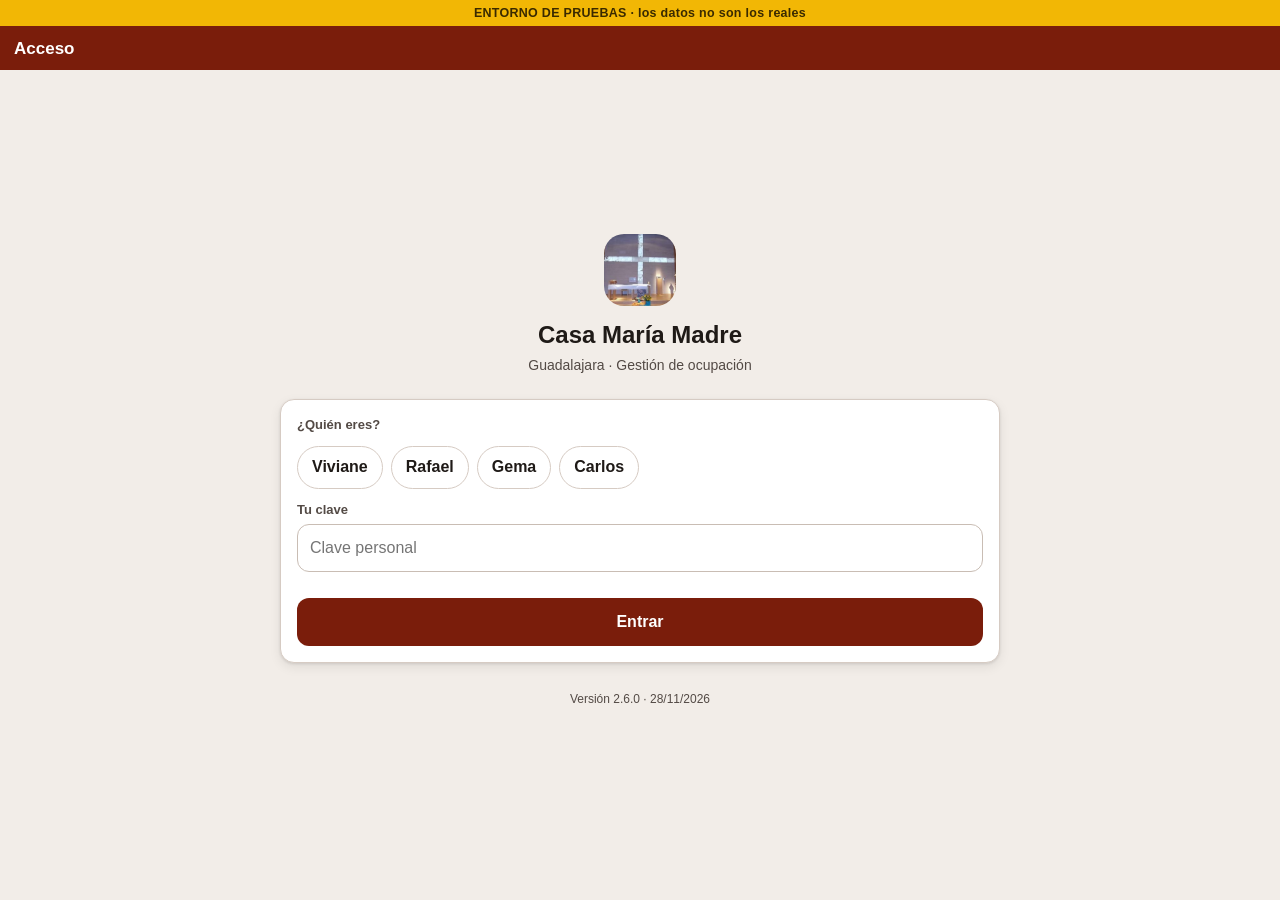
<file: index.html>
<!doctype html>
<html lang="es">
<head>
  <meta charset="utf-8">
  <meta name="viewport" content="width=device-width, initial-scale=1, viewport-fit=cover">
  <meta name="theme-color" content="#7A1D0B">
  <meta name="apple-mobile-web-app-capable" content="yes">
  <meta name="mobile-web-app-capable" content="yes">
  <meta name="apple-mobile-web-app-status-bar-style" content="default">
  <meta name="apple-mobile-web-app-title" content="PRUEBAS María Madre">
  <title>PRUEBAS · Casa María Madre</title>
  <link rel="manifest" href="manifest.webmanifest">
  <link rel="icon" href="icons/favicon.png">
  <link rel="apple-touch-icon" href="icons/apple-touch-icon.png">
  <link rel="stylesheet" href="styles.css">
</head>
<body>
  <div id="app">
    <div class="franja-pruebas">ENTORNO DE PRUEBAS · los datos no son los reales</div>
    <header class="barra">
      <div class="barra-titulo">
        <span class="casa" id="tituloCasa">Casa María Madre</span>
        <span class="vista" id="tituloVista"></span>
      </div>
      <button class="icono" id="btnRecargar" aria-label="Actualizar" hidden>
        <svg viewBox="0 0 24 24"><path d="M20 12a8 8 0 1 1-2.34-5.66M20 4v5h-5" fill="none" stroke="currentColor" stroke-width="2" stroke-linecap="round" stroke-linejoin="round"/></svg>
      </button>
    </header>
    <div id="aviso" class="aviso" hidden></div>
    <main id="vista"></main>
    <nav class="menu" id="menu" hidden>
      <button data-ir="calendario"><svg viewBox="0 0 24 24"><rect x="3" y="5" width="18" height="16" rx="2"/><path d="M3 10h18M8 3v4M16 3v4"/></svg><span>Calendario</span></button>
      <button data-ir="reservas"><svg viewBox="0 0 24 24"><path d="M8 6h13M8 12h13M8 18h13M3.5 6h.01M3.5 12h.01M3.5 18h.01"/></svg><span>Reservas</span></button>
      <button data-ir="nueva" class="destacado"><svg viewBox="0 0 24 24"><path d="M12 5v14M5 12h14"/></svg><span>Nueva</span></button>
      <button data-ir="ajustes"><svg viewBox="0 0 24 24"><circle cx="12" cy="8" r="4"/><path d="M4 21c1.5-4 4.5-6 8-6s6.5 2 8 6"/></svg><span>Ajustes</span></button>
    </nav>
  </div>
  <div id="modal" class="modal" hidden></div>
  <div id="cargando" class="cargando" hidden><div class="spinner"></div></div>
  <div id="toast" class="toast" hidden></div>
  <script src="config.js"></script>
  <script src="database.js"></script>
  <script src="app.js"></script>
</body>
</html>
</file>
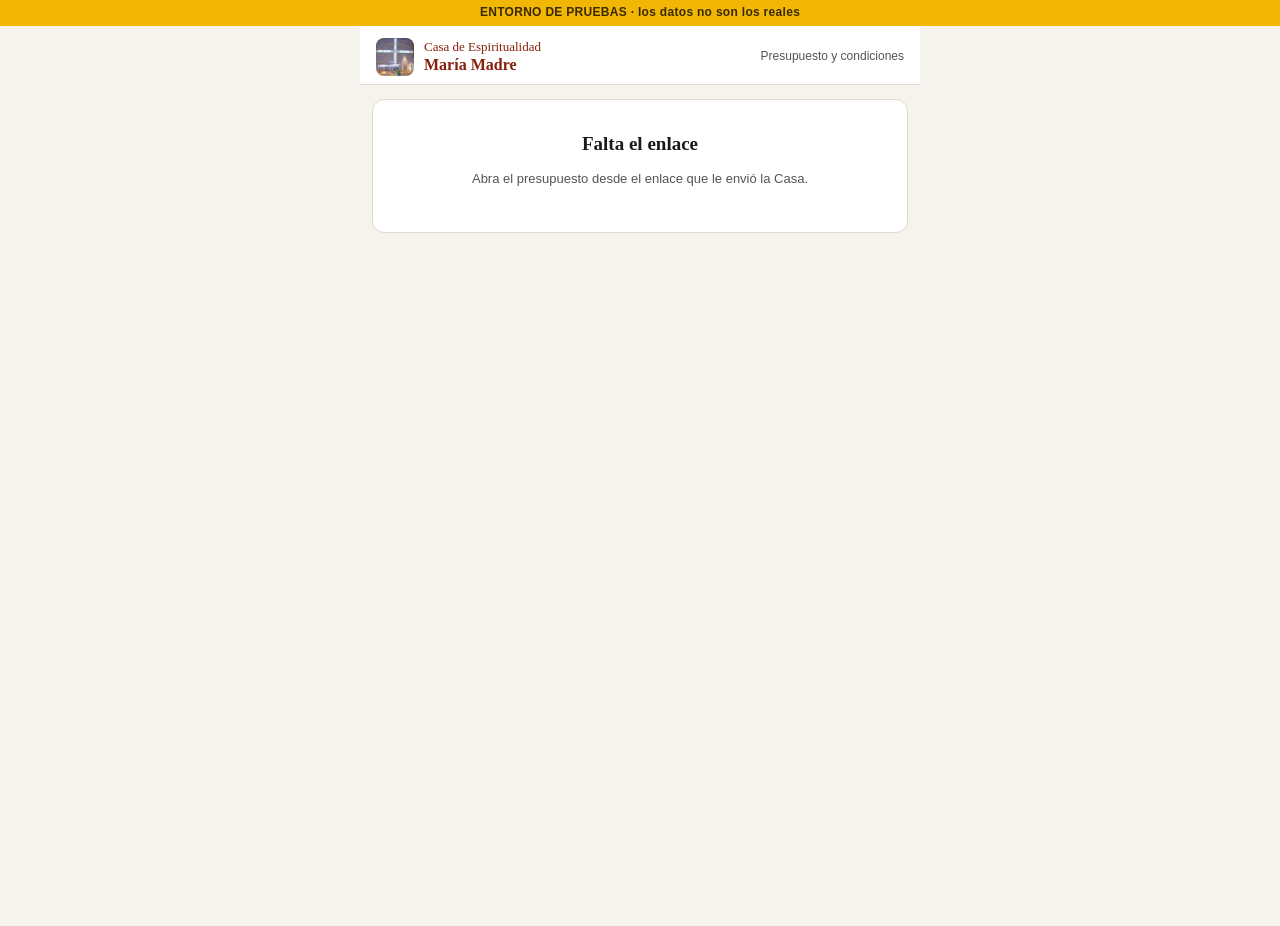
<file: firma.html>
<!doctype html>
<html lang="es">
<head>
  <meta charset="utf-8">
  <meta name="viewport" content="width=device-width, initial-scale=1, viewport-fit=cover">
  <meta name="theme-color" content="#85200C">
  <meta name="robots" content="noindex, nofollow">
  <meta name="referrer" content="no-referrer">
  <title>PRUEBAS · Casa María Madre</title>
  <link rel="icon" href="icons/favicon.png">
  <link rel="stylesheet" href="formulario.css">
</head>
<body>
  <div class="franja-pruebas">ENTORNO DE PRUEBAS · los datos no son los reales</div>
  <div id="fg">
    <header class="fg-cab">
      <div class="fg-marca"><img src="icons/icon-192.png" alt=""><span>Casa de Espiritualidad<br><b>María Madre</b></span></div>
      <span class="fg-paso">Presupuesto y condiciones</span>
    </header>
    <div class="fg-grupo" id="fgGrupo"></div>
    <main id="fgVista"><div class="fg-cargando"><div class="fg-spinner"></div><p>Cargando…</p></div></main>
    <footer class="fg-pie" id="fgPie" hidden></footer>
  </div>
  <div id="fgToast" class="fg-toast" hidden></div>
  <script src="config.js"></script>
  <script src="database.js"></script>
  <script src="firma.js"></script>
</body>
</html>
</file>
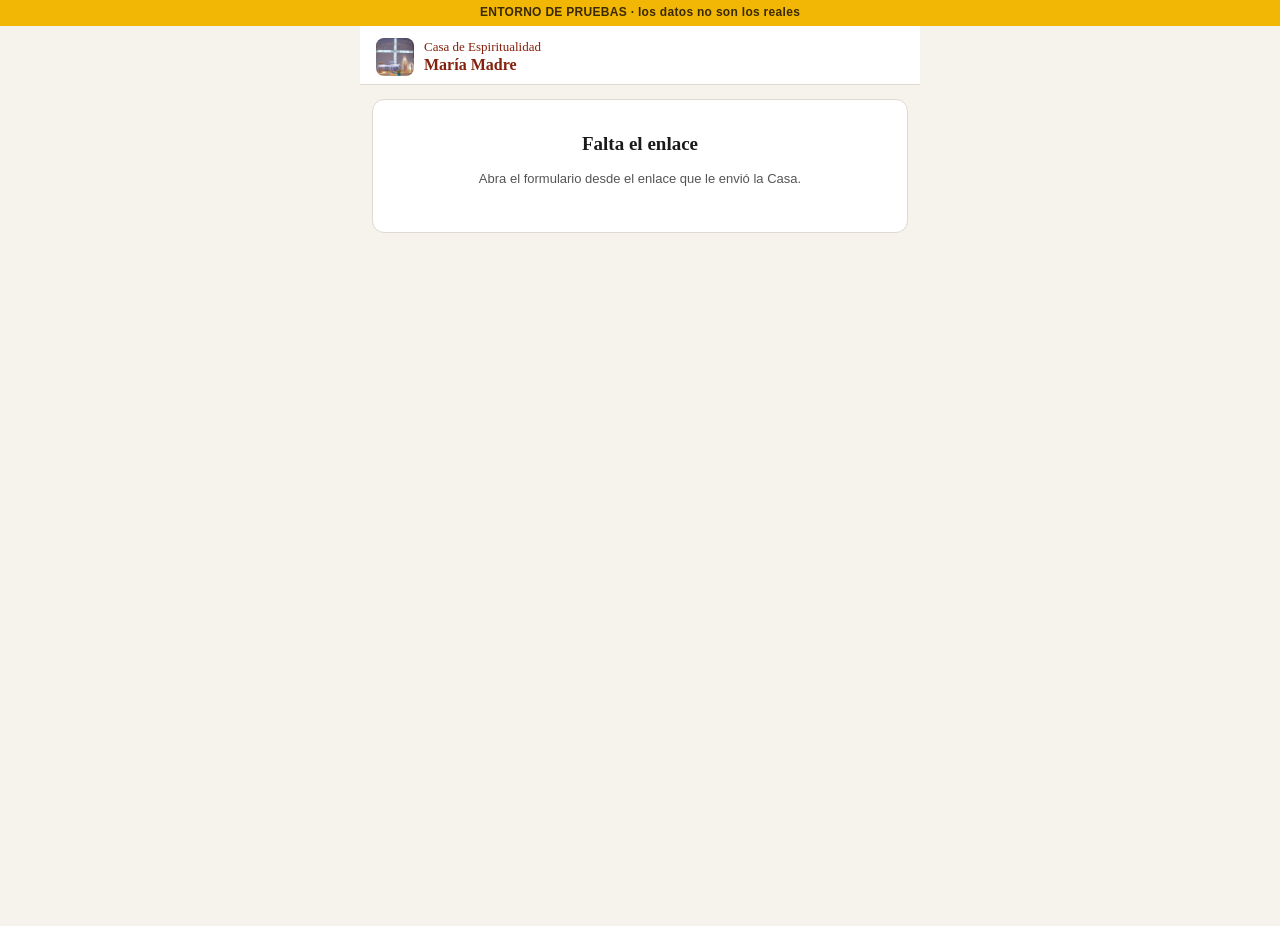
<file: formulario.html>
<!doctype html>
<html lang="es">
<head>
  <meta charset="utf-8">
  <meta name="viewport" content="width=device-width, initial-scale=1, viewport-fit=cover">
  <meta name="theme-color" content="#85200C">
  <meta name="robots" content="noindex, nofollow">
  <meta name="referrer" content="no-referrer">
  <title>PRUEBAS · Casa María Madre</title>
  <link rel="icon" href="icons/favicon.png">
  <link rel="stylesheet" href="formulario.css">
</head>
<body>
  <div class="franja-pruebas">ENTORNO DE PRUEBAS · los datos no son los reales</div>
  <div id="fg">
    <header class="fg-cab">
      <div class="fg-marca"><img src="icons/icon-192.png" alt=""><span>Casa de Espiritualidad<br><b>María Madre</b></span></div>
      <span class="fg-paso" id="fgPaso"></span>
    </header>
    <div class="fg-barra" id="fgBarra" hidden><span></span><span></span><span></span><span></span></div>
    <div class="fg-grupo" id="fgGrupo"></div>
    <main id="fgVista"><div class="fg-cargando"><div class="fg-spinner"></div><p>Cargando su formulario…</p></div></main>
    <footer class="fg-pie" id="fgPie" hidden></footer>
  </div>
  <div id="fgToast" class="fg-toast" hidden></div>
  <script src="config.js"></script>
  <script src="database.js"></script>
  <script src="formulario.js"></script>
</body>
</html>
</file>
<file: styles.css>
:root {
  --pri: #85200C;
  --pri-2: #A8442C;
  --pri-suave: #F6E9E4;
  --fondo: #FAF7F4;
  --tarjeta: #FFFFFF;
  --texto: #2B2522;
  --texto-2: #6F6560;
  --linea: #E8E1DC;
  --ok: #2E7D4F;
  --ok-suave: #DDF1E4;
  --prov: #B7791F;
  --prov-suave: #FCF0D2;
  --error: #B42318;
  --error-suave: #FDE4E1;
  --radio: 14px;
  --sombra: 0 1px 2px rgba(43, 37, 34, .06), 0 4px 14px rgba(43, 37, 34, .06);
  --seguro-abajo: env(safe-area-inset-bottom, 0px);
}
* { box-sizing: border-box; -webkit-tap-highlight-color: transparent; }
html, body { margin: 0; height: 100%; }
body {
  font-family: -apple-system, BlinkMacSystemFont, "Segoe UI", Roboto, "Helvetica Neue", Arial, sans-serif;
  background: var(--fondo); color: var(--texto); font-size: 16px; line-height: 1.4;
}
button, input, select, textarea { font: inherit; color: inherit; }
button { cursor: pointer; }
[hidden] { display: none !important; }

/* ---------- Barra superior ---------- */
.barra {
  position: sticky; top: 0; z-index: 20; display: flex; align-items: center; justify-content: space-between;
  padding: calc(10px + env(safe-area-inset-top, 0px)) 16px 10px; background: var(--pri); color: #fff;
}
.barra-titulo { display: flex; flex-direction: column; min-width: 0; }
.casa { font-size: 12px; letter-spacing: .06em; text-transform: uppercase; opacity: .8; }
.vista { font-size: 19px; font-weight: 700; white-space: nowrap; overflow: hidden; text-overflow: ellipsis; }
.icono { background: rgba(255,255,255,.14); border: 0; color: #fff; width: 40px; height: 40px; border-radius: 12px; display: grid; place-items: center; }
.icono svg { width: 22px; height: 22px; }
.aviso { background: var(--prov-suave); color: #6B4A10; font-size: 13px; padding: 8px 16px; text-align: center; }
.aviso.demo { background: #E8EEF9; color: #23406E; }

main { padding: 16px 16px calc(96px + var(--seguro-abajo)); max-width: 720px; margin: 0 auto; }

/* ---------- Menú inferior ---------- */
.menu {
  position: fixed; left: 0; right: 0; bottom: 0; z-index: 20; display: grid; grid-template-columns: repeat(4, 1fr);
  background: var(--tarjeta); border-top: 1px solid var(--linea); padding: 6px 6px calc(6px + var(--seguro-abajo));
}
.menu button { background: none; border: 0; display: flex; flex-direction: column; align-items: center; gap: 2px; padding: 6px 0; color: var(--texto-2); font-size: 11px; }
.menu svg { width: 24px; height: 24px; fill: none; stroke: currentColor; stroke-width: 2; stroke-linecap: round; stroke-linejoin: round; }
.menu button.activo { color: var(--pri); font-weight: 600; }
.menu .destacado svg { background: var(--pri); color: #fff; border-radius: 10px; padding: 3px; width: 30px; height: 30px; margin-top: -3px; }

/* ---------- Elementos ---------- */
.tarjeta { background: var(--tarjeta); border-radius: var(--radio); box-shadow: var(--sombra); padding: 16px; margin-bottom: 14px; }
h2 { font-size: 17px; margin: 0 0 12px; }
h3 { font-size: 13px; text-transform: uppercase; letter-spacing: .06em; color: var(--texto-2); margin: 18px 0 8px; }
.sub { color: var(--texto-2); font-size: 14px; }
.btn { display: inline-flex; align-items: center; justify-content: center; gap: 8px; border: 0; border-radius: 12px; padding: 13px 18px; font-weight: 600; background: var(--pri); color: #fff; min-height: 48px; text-decoration: none; }
.btn.sec { background: var(--pri-suave); color: var(--pri); }
.btn.borde { background: transparent; border: 1.5px solid var(--linea); color: var(--texto); }
.btn.peligro { background: var(--error-suave); color: var(--error); }
.btn.ancho { width: 100%; }
.btn:disabled { opacity: .5; }
.fila-btns { display: flex; gap: 10px; flex-wrap: wrap; }
.fila-btns .btn { flex: 1 1 140px; }

label.campo { display: block; margin-bottom: 12px; }
label.campo > span { display: block; font-size: 13px; font-weight: 600; color: var(--texto-2); margin-bottom: 5px; }
.entrada, select.entrada, textarea.entrada {
  width: 100%; border: 1.5px solid var(--linea); border-radius: 12px; padding: 12px; background: #fff; min-height: 48px; font-size: 16px;
}
.entrada:focus { outline: none; border-color: var(--pri-2); box-shadow: 0 0 0 3px var(--pri-suave); }
textarea.entrada { min-height: 80px; resize: vertical; }
.dos { display: grid; grid-template-columns: 1.4fr 1fr; gap: 10px; }
.segmento { display: grid; grid-template-columns: 1fr 1fr; background: var(--fondo); border-radius: 12px; padding: 4px; border: 1.5px solid var(--linea); }
.segmento button { border: 0; background: none; padding: 10px; border-radius: 9px; font-weight: 600; color: var(--texto-2); }
.segmento button.activo { background: #fff; color: var(--texto); box-shadow: var(--sombra); }
.error-txt { color: var(--error); font-size: 14px; margin: 6px 0 0; }

/* ---------- Login ---------- */
.login { min-height: 70vh; display: flex; flex-direction: column; justify-content: center; }
.login .logo { width: 72px; height: 72px; border-radius: 20px; margin: 0 auto 12px; display: block; }
.login h1 { text-align: center; font-size: 24px; margin: 0; }
.login .sub { text-align: center; margin: 4px 0 24px; }
.chips { display: flex; flex-wrap: wrap; gap: 8px; }
.chip { border: 1.5px solid var(--linea); background: #fff; border-radius: 999px; padding: 9px 14px; font-weight: 600; }
.chip.activo { border-color: var(--pri); background: var(--pri-suave); color: var(--pri); }

/* ---------- Calendario ---------- */
.mes-cab { display: flex; align-items: center; justify-content: space-between; margin-bottom: 10px; }
.mes-cab h2 { margin: 0; }
.mes-cab .icono { background: var(--pri-suave); color: var(--pri); }
.dias-sem, .rejilla { display: grid; grid-template-columns: repeat(7, 1fr); gap: 3px; }
.dias-sem div { text-align: center; font-size: 11px; font-weight: 700; color: var(--texto-2); padding: 4px 0; }
.dia { aspect-ratio: 1 / 1.05; border: 0; border-radius: 10px; background: var(--fondo); position: relative; padding: 4px; display: flex; flex-direction: column; align-items: flex-start; font-size: 14px; overflow: hidden; }
.dia .n { font-weight: 600; }
.dia.fuera { opacity: .35; }
.dia.hoy .n { background: var(--pri); color: #fff; border-radius: 999px; width: 24px; height: 24px; display: grid; place-items: center; font-size: 13px; }
.dia.ocupado { background: var(--ok-suave); }
.dia.ocupado.provisional { background: var(--prov-suave); }
.dia .marca { position: absolute; left: 0; right: 0; bottom: 0; height: 5px; background: var(--ok); }
.dia.provisional .marca { background: var(--prov); }
.dia.inicio .marca { left: 50%; border-radius: 3px 0 0 3px; }
.dia.fin .marca { right: 50%; border-radius: 0 3px 3px 0; }
.dia .et { font-size: 9.5px; line-height: 1.1; color: var(--texto-2); margin-top: 2px; text-align: left; word-break: break-word; }
.leyenda { display: flex; gap: 14px; flex-wrap: wrap; font-size: 12px; color: var(--texto-2); margin-top: 10px; }
.leyenda i { display: inline-block; width: 12px; height: 12px; border-radius: 4px; vertical-align: -2px; margin-right: 5px; }

/* ---------- Lista de reservas ---------- */
.reserva { display: flex; gap: 12px; align-items: stretch; background: var(--tarjeta); border-radius: var(--radio); box-shadow: var(--sombra); padding: 12px; margin-bottom: 10px; border: 0; width: 100%; text-align: left; }
.reserva .fecha { flex: 0 0 56px; border-radius: 10px; background: var(--ok-suave); color: var(--ok); display: flex; flex-direction: column; align-items: center; justify-content: center; font-weight: 700; }
.reserva.provisional .fecha { background: var(--prov-suave); color: var(--prov); }
.reserva.cancelada .fecha { background: #eee; color: #888; }
.reserva.cancelada .info b { text-decoration: line-through; color: var(--texto-2); }
.reserva .fecha .d { font-size: 22px; line-height: 1; }
.reserva .fecha .m { font-size: 11px; text-transform: uppercase; }
.reserva .info { min-width: 0; flex: 1; }
.reserva .info b { display: block; white-space: nowrap; overflow: hidden; text-overflow: ellipsis; }
.etiqueta { display: inline-block; font-size: 11px; font-weight: 700; padding: 2px 8px; border-radius: 999px; background: var(--ok-suave); color: var(--ok); }
.etiqueta.provisional { background: var(--prov-suave); color: var(--prov); }
.etiqueta.cancelada { background: #eee; color: #777; }
.vacio { text-align: center; color: var(--texto-2); padding: 30px 10px; }

/* ---------- Detalle ---------- */
.dato { display: flex; justify-content: space-between; gap: 12px; padding: 9px 0; border-bottom: 1px solid var(--linea); }
.dato:last-child { border-bottom: 0; }
.dato span:first-child { color: var(--texto-2); }
.dato span:last-child { text-align: right; font-weight: 600; }
.kpis { display: grid; grid-template-columns: repeat(3, 1fr); gap: 8px; margin-bottom: 14px; }
.kpi { background: var(--tarjeta); border-radius: 12px; box-shadow: var(--sombra); padding: 10px; text-align: center; }
.kpi b { display: block; font-size: 22px; }
.kpi span { font-size: 11px; color: var(--texto-2); }

/* ---------- Plano ---------- */
.plano { overflow-x: auto; padding-bottom: 4px; }
.plano-fila { display: grid; grid-template-columns: repeat(14, minmax(38px, 1fr)); gap: 3px; min-width: 560px; }
.hab { border-radius: 8px; background: var(--fondo); border: 1.5px solid var(--linea); text-align: center; padding: 4px 0; font-size: 11px; }
.hab b { display: block; font-size: 14px; }
.hab.usada { background: var(--pri-suave); border-color: var(--pri-2); }
.hab.llena { background: var(--ok-suave); border-color: var(--ok); }
.hab.cerrada { background: repeating-linear-gradient(45deg, #f3f3f3, #f3f3f3 4px, #e6e6e6 4px, #e6e6e6 8px); color: #999; }
.hab.esc { background: #EEE9F5; border-color: #EEE9F5; font-size: 8.5px; display: grid; place-items: center; color: #6c5f80; font-weight: 700; }
.pasillo { min-width: 560px; text-align: center; font-size: 10px; letter-spacing: .2em; color: #aaa; padding: 5px 0; }

/* ---------- Formulario: habitaciones ---------- */
.lista-hab .item { display: flex; align-items: center; justify-content: space-between; padding: 8px 0; border-bottom: 1px solid var(--linea); }
.lista-hab .item:last-child { border-bottom: 0; }
.lista-hab .item.cerrada { opacity: .45; }
.lista-hab .nom b { font-size: 16px; }
.lista-hab .nom small { color: var(--texto-2); display: block; font-size: 12px; }
.paso { display: flex; align-items: center; gap: 4px; }
.paso button { width: 40px; height: 40px; border-radius: 10px; border: 1.5px solid var(--linea); background: #fff; font-size: 20px; font-weight: 700; line-height: 1; }
.paso button:disabled { opacity: .35; }
.paso output { width: 44px; text-align: center; font-weight: 700; font-size: 17px; }
.paso output.lleno { color: var(--ok); }
.pie-form {
  position: fixed; left: 0; right: 0; bottom: calc(64px + var(--seguro-abajo)); z-index: 15; background: var(--tarjeta);
  border-top: 1px solid var(--linea); padding: 10px 16px; display: flex; align-items: center; gap: 12px; box-shadow: 0 -4px 14px rgba(0,0,0,.05);
}
.pie-form .total { flex: 1; font-size: 14px; color: var(--texto-2); }
.pie-form .total b { font-size: 20px; color: var(--texto); }
.form-espacio { height: 70px; }

/* ---------- Modal, carga, toast ---------- */
.modal { position: fixed; inset: 0; z-index: 50; background: rgba(30, 20, 15, .45); display: flex; align-items: flex-end; justify-content: center; }
.modal .caja { background: #fff; width: 100%; max-width: 520px; border-radius: 20px 20px 0 0; padding: 20px 16px calc(20px + var(--seguro-abajo)); }
.modal .caja p { margin: 0 0 16px; }
@media (min-width: 600px) { .modal { align-items: center; } .modal .caja { border-radius: 20px; } }
.cargando { position: fixed; inset: 0; z-index: 60; background: rgba(250, 247, 244, .6); display: grid; place-items: center; }
.spinner { width: 42px; height: 42px; border-radius: 50%; border: 4px solid var(--pri-suave); border-top-color: var(--pri); animation: gira .8s linear infinite; }
@keyframes gira { to { transform: rotate(360deg); } }
.toast { position: fixed; left: 16px; right: 16px; bottom: calc(150px + var(--seguro-abajo)); z-index: 70; background: #2B2522; color: #fff; padding: 12px 16px; border-radius: 12px; text-align: center; font-size: 15px; max-width: 480px; margin: 0 auto; }
.toast.error { background: var(--error); }

/* ===================== v1.1 ===================== */
:root {
  --mor: #89588B; --mor-suave: #F1EAF2;
  --dia: #0E7490; --dia-suave: #DDF4F7;
  --bloq: #4B5563; --bloq-suave: #E5E7EB;
  --pas: #8A8F98; --pas-suave: #EEF0F2;
  --tel-suave: #FDECEC; --tel: #C0392B;
  --mail-suave: #FEF1E2; --mail: #D9822B;
}
.volver { background: none; border: 0; color: var(--pri); font-weight: 600; font-size: 15px; padding: 4px 0 10px; display: inline-flex; align-items: center; gap: 4px; }
.volver span { font-size: 24px; line-height: 1; }
.check { display: flex; gap: 8px; align-items: center; margin: 0 0 12px; }
.aviso-suave { background: var(--mor-suave); color: #4F2F51; border-radius: 10px; padding: 10px 12px; font-size: 14px; margin: 8px 0 12px; }
.enlace { background: none; border: 0; color: var(--pri); text-decoration: underline; font-weight: 600; padding: 0; }
.segmento.tres { grid-template-columns: repeat(3, 1fr); }
.segmento.cuatro { grid-template-columns: repeat(4, 1fr); margin-bottom: 12px; }
.segmento.cuatro button { font-size: 13px; padding: 9px 2px; }
.segmento.estado .b-prov.activo { background: var(--prov); color: #fff; }
.segmento.estado .b-conf.activo { background: var(--ok); color: #fff; }
.segmento.estado .b-prov { color: var(--prov); }
.segmento.estado .b-conf { color: var(--ok); }
.ayuda { display: block; font-size: 12.5px; margin-top: 4px; color: var(--texto-2); min-height: 0; }
.ayuda.roja { color: var(--tel); } .ayuda.naranja { color: var(--mail); }
.entrada.falta-tel { background: var(--tel-suave); border-color: #F3B8B2; }
.entrada.falta-email { background: var(--mail-suave); border-color: #F6CFA2; }
.campo.sug { position: relative; }
.sugerencias { position: absolute; left: 0; right: 0; top: 100%; z-index: 30; background: #fff; border: 1.5px solid var(--linea); border-radius: 12px; box-shadow: var(--sombra); overflow: hidden; }
.sugerencias button { display: block; width: 100%; text-align: left; border: 0; background: #fff; padding: 10px 12px; border-bottom: 1px solid var(--linea); }
.sugerencias button:last-child { border-bottom: 0; }
.sugerencias small { display: block; color: var(--texto-2); font-size: 12px; }
.btn.mini { min-height: 36px; padding: 6px 12px; font-size: 13px; }
.btn.borde-p { background: transparent; border: 1.5px solid #F3B8B2; }

/* Calendario con franjas */
.tarjeta.cal { padding: 12px 8px; }
#rejilla { display: flex; flex-direction: column; gap: 3px; }
.semana { display: grid; grid-template-columns: repeat(7, minmax(0, 1fr)); column-gap: 3px; row-gap: 2px; min-height: 64px; }
.cdia { z-index: 0; border: 0; border-radius: 8px; background: var(--fondo); padding: 3px 4px; display: flex; align-items: flex-start; justify-content: space-between; font-size: 13px; position: relative; }
.cdia.fsem { background: #F4EFEA; }
.cdia.fuera { opacity: .4; }
.cdia .n { font-weight: 600; }
.cdia.hoy .n { background: var(--pri); color: #fff; border-radius: 999px; width: 22px; height: 22px; display: grid; place-items: center; font-size: 12px; }
.marca-canc { color: var(--error); font-size: 10px; font-weight: 800; line-height: 1; padding-top: 2px; }
.franja { position: relative; z-index: 1; border: 0; margin: 0 1px; padding: 2px 4px; border-radius: 4px; font-size: 10.5px; line-height: 1.2; text-align: left; display: flex; gap: 3px; align-items: flex-start; min-width: 0;
  background: var(--ok-suave); color: #1E5235; border-left: 3px solid var(--ok); overflow: hidden; }
.franja .t { display: -webkit-box; -webkit-line-clamp: 2; -webkit-box-orient: vertical; overflow: hidden; word-break: break-word; }
.franja:not(.ini) { border-left-width: 0; border-top-left-radius: 0; border-bottom-left-radius: 0; margin-left: -2px; }
.franja:not(.fin) { border-top-right-radius: 0; border-bottom-right-radius: 0; margin-right: -2px; }
.franja.provisional { background: var(--prov-suave); color: #6B4A10; border-left-color: var(--prov); }
.franja.dia-sala { background: var(--dia-suave); color: #0B4F61; border-left-color: var(--dia); }
.franja.bloqueo { background: repeating-linear-gradient(45deg, var(--bloq-suave), var(--bloq-suave) 5px, #D5D8DD 5px, #D5D8DD 10px); color: #374151; border-left-color: var(--bloq); font-weight: 700; }
.franja.pasada { background: var(--pas-suave); color: #5F646B; border-left-color: var(--pas); }
.punto { width: 6px; height: 6px; border-radius: 50%; flex: 0 0 6px; margin-top: 3px; display: none; }
.sin-tel > .punto { display: block; background: var(--tel); }
.sin-email > .punto { display: block; background: var(--mail); }
.mas { font-size: 10px; color: var(--texto-2); padding-left: 4px; z-index: 1; }
.leyenda i.l-conf { background: var(--ok); } .leyenda i.l-prov { background: var(--prov); } .leyenda i.l-dia { background: var(--dia); }
.leyenda i.l-bloq { background: var(--bloq); } .leyenda i.l-pas { background: var(--pas); }
.leyenda i.l-stel { background: var(--tel); border-radius: 50%; } .leyenda i.l-smail { background: var(--mail); border-radius: 50%; }
.leyenda .l-canc { color: var(--error); margin-right: 3px; }
.pista { font-size: 12px; margin: 8px 0 0; }
.linea-dia { display: flex; gap: 8px; width: 100%; text-align: left; border: 1.5px solid var(--linea); border-radius: 10px; padding: 8px 10px; margin-bottom: 6px; background: #fff; }
.linea-dia.cancelada b { text-decoration: line-through; color: var(--texto-2); }
.linea-dia .punto { margin-top: 6px; }

/* Tarjetas de reserva: colores por estado y datos que faltan */
.reserva.dia-sala .fecha { background: var(--dia-suave); color: var(--dia); }
.reserva.bloqueo .fecha { background: var(--bloq-suave); color: var(--bloq); }
.reserva.pasada .fecha { background: var(--pas-suave); color: var(--pas); }
.reserva.pasada { opacity: .85; }
.reserva.sin-tel { background: var(--tel-suave); }
.reserva.sin-email { background: var(--mail-suave); }
.etiqueta.tipo { background: var(--dia-suave); color: var(--dia); }
.etiqueta.pasada { background: var(--pas-suave); color: var(--pas); }
.etiqueta.falta-tel { background: var(--tel-suave); color: var(--tel); }
.etiqueta.falta-email { background: var(--mail-suave); color: var(--mail); }
.tarjeta.det.sin-tel { box-shadow: inset 4px 0 0 #F3B8B2, var(--sombra); }
.tarjeta.det.sin-email { box-shadow: inset 4px 0 0 #F6CFA2, var(--sombra); }
.dato.falta-tel span:last-child { color: var(--tel); }
.dato.falta-email span:last-child { color: var(--mail); }

/* Relación */
.rel-barra { display: flex; justify-content: space-between; align-items: center; gap: 10px; flex-wrap: wrap; margin-bottom: 10px; }
.rel-barra .check { margin: 0; }
.rel-barra .fila-btns .btn { flex: 0 0 auto; min-height: 40px; padding: 8px 14px; }
.rel-cab { font-family: Georgia, serif; color: var(--pri); font-size: 17px; font-weight: 700; border-bottom: 2px solid var(--mor); padding-bottom: 6px; margin-bottom: 6px; }
.rel-mes { font-size: 15px; letter-spacing: .04em; color: var(--mor); margin: 16px 0 6px; }
.rel-mes small { color: var(--texto-2); font-weight: 400; font-size: 12px; }
.rel-item { display: block; width: 100%; text-align: left; border: 0; background: none; padding: 6px 0 6px 14px; position: relative; font-size: 14.5px; line-height: 1.35; border-bottom: 1px dashed var(--linea); }
.rel-item::before { content: "▪"; position: absolute; left: 0; top: 6px; color: var(--mor); }
.rel-dias { font-weight: 700; }
.rel-tit.negrita { font-weight: 800; }
.rel-det { font-size: 12.5px; color: var(--texto-2); }
.rel-obs { font-size: 12.5px; color: var(--texto-2); font-style: italic; }
.rel-cancelada .rel-dias, .rel-cancelada .rel-tit { text-decoration: line-through; color: var(--texto-2); }
.r-canc, .r-prov { font-size: 10.5px; font-weight: 800; padding: 1px 6px; border-radius: 999px; vertical-align: 1px; }
.r-canc { background: var(--error-suave); color: var(--error); } .r-prov { background: var(--prov-suave); color: var(--prov); }
.r-tipo { color: var(--dia); font-size: 12.5px; }
.falta { color: var(--tel); } .falta-m { color: var(--mail); }

/* Fines de semana */
.finde { display: flex; align-items: center; gap: 12px; background: var(--tarjeta); border-radius: var(--radio); box-shadow: var(--sombra); padding: 10px 12px; margin-bottom: 8px; border-left: 5px solid var(--ok); }
.finde.provisional { border-left-color: var(--prov); background: #FFFBF1; }
.finde.ocupado { border-left-color: var(--pas); opacity: .7; }
.fd-fecha { flex: 0 0 64px; text-align: center; }
.fd-fecha b { display: block; font-size: 18px; } .fd-fecha span { font-size: 11px; color: var(--texto-2); text-transform: uppercase; }
.fd-info { flex: 1; min-width: 0; font-size: 14px; }
.fd-info small { color: var(--dia); }

/* Impresión de la relación (PDF) */
@media print {
  body.imprimiendo .barra, body.imprimiendo .menu, body.imprimiendo .aviso, body.imprimiendo .segmento,
  body.imprimiendo .rel-barra, body.imprimiendo .toast { display: none !important; }
  body.imprimiendo main { padding: 0; max-width: none; }
  body.imprimiendo #relacion { box-shadow: none; padding: 0; }
  body.imprimiendo .rel-item { break-inside: avoid; }
  @page { margin: 15mm; }
}

/* ===================== v1.2: calendario a pantalla completa ===================== */
.cal-solo { background: var(--tarjeta); border-radius: 18px; box-shadow: var(--sombra); padding: 12px 8px 10px; }
.cal-solo .mes-cab { padding: 0 4px 6px; }
.cal-solo .mes-cab h2 { font-size: 19px; letter-spacing: .01em; display: flex; align-items: center; gap: 8px; }
.hoy-btn { border: 1.5px solid var(--pri-suave); background: #fff; color: var(--pri); border-radius: 999px; font-size: 12px; font-weight: 700; padding: 3px 10px; }
.cal-solo .dias-sem div { font-size: 11px; letter-spacing: .08em; padding: 2px 0 6px; }
.cal-solo .semana { min-height: max(70px, calc((100vh - 290px) / 6)); min-height: max(70px, calc((100dvh - 290px) / 6)); }
.cal-solo .cdia { border-radius: 10px; }
.cal-solo .cdia .n { font-size: 14px; }
.cal-solo .cdia.pasado { opacity: .45; }
.cal-solo .cdia.pasado.fsem, .cal-solo .cdia.pasado { background: #F6F3F0; }
.cal-solo .franja { font-size: 11px; padding: 3px 5px; border-radius: 6px; box-shadow: 0 1px 2px rgba(43,37,34,.08); }
.cal-solo .franja:not(.ini) { border-top-left-radius: 0; border-bottom-left-radius: 0; }
.cal-solo .franja:not(.fin) { border-top-right-radius: 0; border-bottom-right-radius: 0; }
@media (min-width: 700px) { .cal-solo .franja { font-size: 12.5px; } .cal-solo .cdia .n { font-size: 15px; } }

/* ===================== v1.3: más contraste y barra fina ===================== */
:root {
  --pri: #7A1D0B; --pri-2: #9C3A22; --pri-suave: #F3E2DB;
  --fondo: #F2EDE8; --texto: #1F1A17; --texto-2: #534A45; --linea: #D6CBC3;
  --ok: #1F7A45; --ok-suave: #CFEBD9; --prov: #B9770E; --prov-suave: #FBE3B3;
  --dia: #0B6E8A; --dia-suave: #CDEAF2; --bloq: #3D4652; --bloq-suave: #D7DBE1;
  --pas: #6B717A; --pas-suave: #E3E5E8;
  --tel: #C62828; --tel-suave: #FBDADA; --mail: #D46A00; --mail-suave: #FFE2C2;
  --sombra: 0 1px 3px rgba(31,26,23,.12), 0 4px 12px rgba(31,26,23,.08);
}
body { background: var(--fondo); }
/* Barra superior fina: solo el nombre de la vista */
.barra { padding: calc(6px + env(safe-area-inset-top, 0px)) 14px 6px; min-height: 44px; }
.barra .casa { display: none; }
.barra .vista { font-size: 17px; }
.icono { width: 34px; height: 34px; border-radius: 10px; }
.icono svg { width: 19px; height: 19px; }
main { padding-top: 12px; }
.tarjeta { border: 1px solid var(--linea); }
/* Calendario */
.cal-solo { border: 1px solid var(--linea); }
.cal-solo .cdia { background: #fff; border: 1px solid var(--linea); color: var(--texto); }
.cal-solo .cdia.fsem { background: #F7EDE6; }
.cal-solo .cdia.fuera { opacity: 1; background: #F4F1EE; color: #A39A94; }
.cal-solo .cdia.pasado { opacity: 1; background: #ECE8E4; color: #8E857F; }
.cal-solo .cdia .n { font-weight: 700; }
.cal-solo .dias-sem div { color: var(--texto); font-weight: 800; }
.mes-cab .icono { background: var(--pri); color: #fff; }
.cal-solo .franja { background: var(--ok); color: #fff; border-left: 0; font-weight: 600; box-shadow: 0 1px 3px rgba(0,0,0,.25); }
.cal-solo .franja b { font-weight: 800; }
.cal-solo .franja.provisional { background: #E8A317; color: #2B1D00; }
.cal-solo .franja.dia-sala { background: var(--dia); color: #fff; }
.cal-solo .franja.bloqueo { background: repeating-linear-gradient(45deg, #4B5563, #4B5563 6px, #5B6573 6px, #5B6573 12px); color: #fff; }
.cal-solo .franja.pasada { background: #9AA0A8; color: #fff; }
.cal-solo .franja .punto { box-shadow: 0 0 0 1.5px #fff; }
.marca-canc { font-size: 12px; }
/* Menú inferior */
.menu { border-top: 1px solid var(--linea); box-shadow: 0 -2px 8px rgba(0,0,0,.06); }
.menu button { color: var(--texto-2); }
/* Lista de reservas: filas alternas y bordes marcados */
.reserva { border: 1.5px solid var(--linea); box-shadow: none; margin-bottom: 0; border-radius: 0; background: #fff; }
.reserva + .reserva { border-top-width: 0; }
.reserva:nth-of-type(even) { background: #F6F0EB; }
.reserva:first-of-type { border-radius: var(--radio) var(--radio) 0 0; }
.reserva:last-of-type { border-radius: 0 0 var(--radio) var(--radio); margin-bottom: 12px; }
.reserva:only-of-type { border-radius: var(--radio); }
.reserva.sin-tel, .reserva.sin-email { background: inherit; }
.reserva.sin-tel { box-shadow: inset 5px 0 0 var(--tel); }
.reserva.sin-email { box-shadow: inset 5px 0 0 var(--mail); }
.reserva.sin-tel:nth-of-type(odd), .reserva.sin-email:nth-of-type(odd) { background: #fff; }
.reserva.sin-tel:nth-of-type(even), .reserva.sin-email:nth-of-type(even) { background: #F6F0EB; }
.reserva .fecha { background: var(--ok); color: #fff; }
.reserva.provisional .fecha { background: #E8A317; color: #2B1D00; }
.reserva.dia-sala .fecha { background: var(--dia); color: #fff; }
.reserva.bloqueo .fecha { background: var(--bloq); color: #fff; }
.reserva.pasada .fecha { background: var(--pas); color: #fff; }
.reserva.cancelada .fecha { background: #BDBDBD; color: #fff; }
.reserva.pasada { opacity: 1; }
.etiqueta { font-size: 11.5px; padding: 2px 8px; }
.etiqueta.falta-tel { background: var(--tel); color: #fff; }
.etiqueta.falta-email { background: var(--mail); color: #fff; }
.etiqueta.provisional { background: #E8A317; color: #2B1D00; }
/* Relación y fines de semana */
.rel-item { padding: 7px 8px 7px 20px; border-bottom: 1px solid var(--linea); }
.rel-item::before { left: 6px; }
.rel-item:nth-of-type(even) { background: #F6F0EB; }
.finde { border: 1.5px solid var(--linea); border-left-width: 6px; box-shadow: none; }
.finde.provisional { background: #FFF6E2; }
.segmento { background: #E9E2DC; border-color: var(--linea); }
.segmento button.activo { box-shadow: 0 1px 3px rgba(0,0,0,.18); color: var(--pri); }
.entrada, select.entrada, textarea.entrada { border-color: #C9BDB4; }
.lista-hab .item { border-bottom-color: var(--linea); }
.paso button { border-color: #C9BDB4; }
/* Mantenimiento plegado */
details.mant summary { font-weight: 700; cursor: pointer; color: var(--texto-2); }
details.mant[open] summary { margin-bottom: 10px; color: var(--texto); }

/* v1.3.1: relación por rango y más aire al imprimir */
.rel-filtro { padding: 12px; }
.rel-cab small { display: block; font-family: -apple-system, "Segoe UI", Roboto, Arial, sans-serif; font-size: 12px; font-weight: 400; color: var(--texto-2); margin-top: 2px; }
@media print {
  body.imprimiendo .rel-filtro { display: none !important; }
  body.imprimiendo .rel-item { padding: 10px 8px 10px 20px; margin: 0; line-height: 1.45; }
  body.imprimiendo .rel-item::before { top: 10px; }
  body.imprimiendo .rel-mes { margin-top: 22px; }
}

/* v1.3.2: la página no se desplaza; solo el contenido y solo si no cabe */
html, body { height: 100%; overflow: hidden; }
#app { display: flex; flex-direction: column; height: 100vh; height: 100dvh; }
.barra { position: static; flex: 0 0 auto; }
#aviso { flex: 0 0 auto; }
main { flex: 1 1 auto; min-height: 0; overflow-y: auto; overscroll-behavior: contain; max-width: none; margin: 0;
  padding: 12px max(16px, calc((100% - 720px) / 2)) 16px; }
.menu { position: static; flex: 0 0 auto; }
.pie-form { bottom: calc(62px + var(--seguro-abajo)); }
body[data-vista="calendario"] main { display: flex; flex-direction: column; padding-top: 10px; padding-bottom: 10px; }
body[data-vista="calendario"] .cal-solo { flex: 1 1 auto; min-height: 0; display: flex; flex-direction: column; }
body[data-vista="calendario"] #rejilla { flex: 1 1 auto; min-height: 0; }
body[data-vista="calendario"] .cal-solo .semana { flex: 1 1 0; min-height: 52px; }
body[data-vista="login"] main { display: flex; flex-direction: column; justify-content: center; }
/* Impresión: volver al flujo normal */
@media print {
  html, body { height: auto; overflow: visible; background: #fff !important; }
  body.imprimiendo #app { display: block; height: auto; }
  body.imprimiendo main { overflow: visible; padding: 0; }
}
/* Pie del formulario pegado al final del área de contenido (no tapa ni lo tapa el menú) */
.pie-form { position: sticky; bottom: 0; left: auto; right: auto; margin: 0 -16px; border-radius: 14px 14px 0 0; }
.form-espacio { display: none; }
body[data-vista="nueva"] main, body[data-vista="editar"] main { padding-bottom: 0; }
@media (min-width: 752px) { .pie-form { margin: 0; } }

/* v1.4.0: accesos bajo el calendario y, en el móvil, días sin estirar */
.cal-accesos { flex: 0 0 auto; display: grid; grid-template-columns: 1fr 1fr; gap: 10px; margin-top: 10px; }
.cal-accesos .btn { min-height: 44px; padding: 10px 12px; }
@media (max-width: 699px) {
  body[data-vista="calendario"] .cal-solo { flex: 0 0 auto; }
  body[data-vista="calendario"] #rejilla { flex: 0 0 auto; }
  body[data-vista="calendario"] .cal-solo .semana { flex: 0 0 auto; min-height: 50px; }
}

/* v1.5.0: el calendario nunca se aplasta; si no cabe en la pantalla, se desplaza */
body[data-vista="calendario"] .cal-solo { flex: 1 0 auto; }
body[data-vista="calendario"] #rejilla { flex: 1 0 auto; }
body[data-vista="calendario"] .cal-solo .semana { flex: 1 0 auto; min-height: 48px; }
@media (max-width: 699px) {
  body[data-vista="calendario"] .cal-solo, body[data-vista="calendario"] #rejilla, body[data-vista="calendario"] .cal-solo .semana { flex: 0 0 auto; }
}
/* v1.5.0: móvil en horizontal (poca altura): barras compactas para dejar sitio al contenido */
@media (max-height: 500px) and (orientation: landscape) {
  .barra { padding: calc(3px + env(safe-area-inset-top, 0px)) 12px 3px; min-height: 34px; }
  .barra .vista { font-size: 15px; }
  .icono { width: 30px; height: 30px; border-radius: 8px; }
  .icono svg { width: 17px; height: 17px; }
  #app > div[style*="F2B705"] { padding: 2px 8px !important; font-size: 11px !important; }
  .menu { padding: 2px 6px calc(2px + var(--seguro-abajo)); }
  .menu button { flex-direction: row; justify-content: center; gap: 6px; padding: 5px 0; font-size: 12px; }
  .menu svg { width: 19px; height: 19px; }
  .menu .destacado svg { width: 23px; height: 23px; margin-top: 0; padding: 2px; }
  main { padding-top: 8px; }
  .pie-form { padding: 6px 12px; }
  .pie-form .btn { min-height: 38px; padding: 6px 16px; }
  body[data-vista="calendario"] main { padding-top: 6px; }
  body[data-vista="calendario"] .cal-solo .semana { min-height: 44px; }
  .cal-accesos .btn { min-height: 36px; padding: 6px 10px; }
  .volver { padding-top: 0; padding-bottom: 2px; }
}

/* v1.5.1: servicios por día */
.sv-pers { display: grid; grid-template-columns: repeat(3, minmax(0, 1fr)); gap: 8px; }
.sv-num { display: flex; flex-direction: column; gap: 4px; font-size: 12.5px; color: var(--texto-2); }
.sv-num .entrada { min-height: 42px; padding: 8px; text-align: center; font-size: 16px; }
.sv-dia { border-top: 1px solid var(--linea); padding: 10px 0 12px; }
.sv-dia:first-of-type { border-top: 0; padding-top: 0; }
.sv-dia h3 { margin: 4px 0 8px; text-transform: none; letter-spacing: 0; font-size: 15px; color: var(--texto); }
.sv-fila { display: grid; grid-template-columns: 84px repeat(3, minmax(0, 1fr)); gap: 8px; align-items: end; margin-bottom: 6px; }
.sv-fila > b { font-size: 14px; padding-bottom: 12px; }
.sv-salas { display: flex; flex-wrap: wrap; gap: 6px; margin-top: 6px; }
.sv-salas .chip { display: inline-flex; align-items: center; gap: 4px; padding: 6px 12px; border-radius: 999px; border: 1.5px solid var(--linea); background: #fff; font-size: 14px; cursor: pointer; }
.sv-salas .chip { position: relative; }
.sv-salas .chip input { position: absolute; inset: 0; width: 100%; height: 100%; margin: 0; opacity: 0; pointer-events: none; }
.sv-salas .chip.activo { background: var(--pri); border-color: var(--pri); color: #fff; }
/* v1.5.1: hoja de estancia (presupuesto / liquidación) */
.hoja-barra { display: flex; flex-wrap: wrap; gap: 10px; align-items: center; justify-content: space-between; margin-bottom: 12px; }
.hoja-barra .segmento { flex: 1 1 260px; }
.hoja-barra .fila-btns { flex: 1 1 260px; margin: 0; }
.hoja-marco { overflow-x: auto; padding-bottom: 8px; }
.hoja-doc { background: #fff; color: #1a1a1a; width: 100%; max-width: 794px; min-width: 330px; margin: 0 auto; padding: 28px 28px 22px; box-shadow: var(--sombra); border-radius: 6px; font-size: 13.5px; line-height: 1.45; }
.hoja-doc h4 { font-family: Georgia, "Times New Roman", serif; color: #85200C; font-size: 16px; margin: 18px 0 6px; }
.hd-cab { display: flex; justify-content: space-between; gap: 16px; align-items: flex-end; border-bottom: 3px solid #85200C; padding-bottom: 10px; flex-wrap: wrap; }
.hd-casa { font-family: Georgia, "Times New Roman", serif; font-size: 20px; font-weight: 700; color: #85200C; }
.hd-dir { font-size: 12px; color: #333; }
.hd-tit { text-align: right; display: flex; flex-direction: column; gap: 4px; align-items: flex-end; }
.hd-tit > div { font-family: Georgia, "Times New Roman", serif; font-size: 21px; font-weight: 700; }
.hd-tit small { font-size: 11.5px; color: #555; }
.hd-sello { background: #85200C; color: #fff; font-weight: 700; font-size: 12px; letter-spacing: 1.5px; padding: 3px 10px; border-radius: 4px; }
.hd-sello.liq { background: #1f5f3a; }
.hd-datos { display: grid; grid-template-columns: repeat(2, minmax(0, 1fr)); gap: 6px 20px; margin-top: 12px; }
.hd-datos small { display: block; font-size: 10.5px; color: #666; letter-spacing: .5px; }
.hd-aviso { background: #FFF4D6; padding: 8px 10px; border-radius: 6px; margin: 12px 0 0; }
.hd-tabla { width: 100%; border-collapse: collapse; }
.hd-tabla th { font-size: 11px; text-transform: uppercase; letter-spacing: .4px; color: #444; padding: 5px 4px; border-bottom: 2px solid #85200C; text-align: center; }
.hd-tabla td { padding: 5px 4px; border-bottom: 1px solid #ddd5cc; text-align: center; }
.hd-tabla td small { color: #555; }
.hd-tabla .l { text-align: left; } .hd-tabla .r { text-align: right; white-space: nowrap; }
.hd-fin { display: flex; gap: 16px; margin-top: 14px; flex-wrap: wrap; }
.hd-cond { flex: 1 1 260px; border: 1px solid #ddd5cc; border-radius: 6px; padding: 10px 12px; font-size: 12px; line-height: 1.6; }
.hd-tot { flex: 0 1 240px; border: 1px solid #85200C; border-radius: 6px; padding: 10px 12px; display: flex; flex-direction: column; gap: 4px; }
.hd-tot > div { display: flex; justify-content: space-between; gap: 10px; }
.hd-tot .hd-pend { border-top: 1px solid #ddd5cc; padding-top: 4px; color: #85200C; }
.hd-tot small { font-size: 10.5px; color: #666; }
.hd-pie { margin-top: 14px; border-top: 1px solid #ddd5cc; padding-top: 8px; font-size: 12px; }
.hd-pie span { color: #555; }
@media (max-width: 480px) { .hoja-doc { padding: 16px 14px; font-size: 12.5px; } .hd-datos { grid-template-columns: 1fr; } .hd-tit { align-items: flex-start; text-align: left; } }
@media print {
  body.imprimiendo-hoja, body.imprimiendo-hoja html { height: auto !important; overflow: visible !important; background: #fff !important; }
  body.imprimiendo-hoja #app { display: block !important; height: auto !important; }
  body.imprimiendo-hoja .barra, body.imprimiendo-hoja .menu, body.imprimiendo-hoja .aviso, body.imprimiendo-hoja .volver,
  body.imprimiendo-hoja .hoja-barra, body.imprimiendo-hoja .toast, body.imprimiendo-hoja .franja-pruebas, body.imprimiendo-hoja #app > div[style*="F2B705"] { display: none !important; }
  body.imprimiendo-hoja main { overflow: visible !important; padding: 0 !important; }
  body.imprimiendo-hoja .hoja-marco { overflow: visible; padding: 0; }
  body.imprimiendo-hoja .hoja-doc { box-shadow: none; max-width: none; padding: 0; font-size: 12pt; }
  @page { size: A4; margin: 14mm; }
}
.sv-pers .sv-num { justify-content: flex-end; }
.sv-dia .sv-fila + .sv-fila .sv-num span { display: none; }
.sv-dia .sv-fila + .sv-fila > b { padding-bottom: 10px; }
/* v1.5.2: botones de la hoja de estancia (Excel) */
.hoja-barra .fila-btns .btn { flex: 1 1 auto; white-space: nowrap; }
@media (max-height: 500px) and (orientation: landscape) {
  .hoja-barra { flex-wrap: nowrap; margin-bottom: 8px; }
  .hoja-barra .segmento { flex: 0 1 260px; }
  .hoja-barra .fila-btns { flex: 1 1 auto; flex-wrap: nowrap; gap: 6px; }
  .hoja-barra .fila-btns .btn { min-height: 38px; padding: 6px 10px; font-size: 14px; }
}
/* v1.6.1: la página entera nunca se desplaza (solo se desplaza el contenido de cada vista) */
@supports (overflow: clip) { html, body { overflow: clip; } }
@media print { html, body { overflow: visible !important; height: auto !important; } }
/* v1.6.2: atajo «✓ Confirmar» en las listas */
.btn-confirmar { display: inline-block; font-size: 12px; font-weight: 700; padding: 3px 10px; border-radius: 999px; background: var(--ok); color: #fff; cursor: pointer; vertical-align: middle; margin-left: 2px; }
.btn-confirmar:active { opacity: .8; }
@media print { .btn-confirmar { display: none !important; } }
/* v1.6.2: la app ocupa toda la pantalla también en el iPhone instalado (el alto «100vh» allí se queda corto) */
#app { position: fixed; inset: 0; height: auto; }
@media print { #app { position: static !important; } }
/* v1.6.3: botón Confirmar en la ficha; Administración plegable */
.btn.confirmar { background: var(--ok); border-color: var(--ok); color: #fff; }
details.ad-grupo > summary { list-style: none; display: flex; align-items: center; gap: 8px; cursor: pointer; font-weight: 700; font-size: 16px; padding: 2px 0; }
details.ad-grupo > summary::-webkit-details-marker { display: none; }
details.ad-grupo > summary::before { content: "›"; display: inline-block; width: 14px; font-size: 20px; line-height: 1; color: var(--pri); transition: transform .15s; }
details.ad-grupo[open] > summary::before { transform: rotate(90deg); }
details.ad-grupo[open] > summary { margin-bottom: 10px; }
.ad-tit { flex: 1 1 auto; }
.ad-n { font-size: 12px; font-weight: 700; color: var(--texto-2); background: var(--linea); border-radius: 999px; padding: 1px 8px; }
.ad-punto { width: 9px; height: 9px; border-radius: 50%; background: #D97706; display: none; }
details.ad-grupo.con-cambios .ad-punto { display: inline-block; }
/* v1.6.4: campos de fecha y hora siempre dentro de su hueco (en el iPhone tienen un ancho mínimo propio) */
.dos { grid-template-columns: minmax(0, 1.4fr) minmax(0, 1fr); }
.dos > * { min-width: 0; }
.modal .dos { grid-template-columns: minmax(0, 1fr) minmax(0, 1fr); }
input[type="date"].entrada, input[type="time"].entrada { -webkit-appearance: none; appearance: none; display: block; min-width: 0; max-width: 100%; }
input[type="date"]::-webkit-date-and-time-value, input[type="time"]::-webkit-date-and-time-value { text-align: left; }
/* v1.6.4: sin zoom al tocar dos veces (el zoom con dos dedos se mantiene) y sin zoom automático al escribir */
* { touch-action: manipulation; }
input:not([type="checkbox"]):not([type="radio"]), select, textarea { font-size: max(16px, 1em); }
/* v1.7.0: formulario del grupo */
.etiqueta.form { background: #E3ECF8; color: #1D4E89; }
/* v1.7.1: textos aceptados en el formulario del grupo */
.txt-acep { margin-top: 8px; font-size: 13px; }
.txt-acep summary { cursor: pointer; color: var(--texto-2); }
.txt-acep p { margin: 8px 0 0; line-height: 1.45; }
.cambios-res { margin: 10px 0 0; padding: 8px 10px; border-radius: 8px; background: #FFF4D6; color: #6B4A10; font-size: 13.5px; font-weight: 700; }
.sub.cambio { color: #9A5B00; }
/* v1.8.0: reparto y hoja de habitaciones */
.aviso-ok { background: #E8F2EA; color: #1F4D30; border: 1px solid #9CC5A8; border-radius: 10px; padding: 10px 12px; font-size: 14px; margin: 8px 0 12px; }
.rep-grid { display: grid; grid-template-columns: 1fr auto auto; gap: 4px 12px; font-size: 14px; line-height: 1.5; }
.rep-grid .r { text-align: right; }
.rep-grid .ok { color: var(--ok); font-weight: 700; }
.rep-grid .mal { color: #B42318; font-weight: 700; }
.rep-fila { display: flex; align-items: center; justify-content: space-between; gap: 8px; padding: 8px 0; border-bottom: 1px solid var(--linea); }
.rep-fila:last-of-type { border-bottom: 0; }
.rep-nom { min-width: 0; }
.rep-nom small { color: var(--texto-2); }
.rep-nom select { margin-top: 6px; min-height: 40px; padding: 6px 8px; max-width: 190px; }
.tag-man { display: inline-block; font-size: 11px; font-weight: 700; padding: 1px 6px; border-radius: 4px; background: #FFF1D6; color: #7A4B00; }
.rep-libres { display: flex; flex-wrap: wrap; gap: 6px; max-height: 50vh; overflow-y: auto; }
.rep-libres .chip small { color: var(--texto-2); font-weight: 400; }
.hd-tabla tr.hd-total td { border-top: 2px solid #85200C; border-bottom: 0; }
.hoja-doc .plano { margin: 6px 0 4px; }
/* v1.9.0: «Volver» abajo; ficha con evolución, siguiente paso y bitácora */
.pie-form .js-volver { flex: 0 0 auto; }
.pie-volver { justify-content: flex-start; }
@media print { .pie-volver, .pie-form { display: none !important; } }
.exp-cab h2 { margin: 0 0 4px; }
.exp-fechas { font-size: 14px; color: var(--texto-2); margin-bottom: 6px; }
.exp-pasos h2 { margin-bottom: 4px; }
.paso-l { display: flex; flex-wrap: wrap; align-items: flex-start; gap: 6px 10px; padding: 9px 0; border-bottom: 1px solid var(--linea); }
.paso-l:last-child { border-bottom: 0; }
.paso-i { flex: 0 0 26px; height: 26px; border-radius: 50%; display: grid; place-items: center; font-size: 14px; font-weight: 700;
  border: 2px solid #CFC6BD; color: #9A8F86; background: #fff; }
.paso-l.e-ok .paso-i { background: #E8F2EA; border-color: #4E9A6A; color: #1F5F3A; }
.paso-l.e-ahora .paso-i { background: #85200C; border-color: #85200C; color: #fff; font-size: 10px; }
.paso-l.e-aviso .paso-i { background: #FFF1D6; border-color: #C98A00; color: #7A4B00; }
.paso-l.e-pend .paso-t b { color: var(--texto-2); }
.paso-t { flex: 1; min-width: 0; font-size: 14.5px; line-height: 1.35; }
.paso-t b { font-weight: 700; }
.paso-t span { color: var(--texto); }
.paso-t small { display: block; color: var(--texto-2); font-size: 12px; margin-top: 1px; }
.paso-l.e-ahora .paso-t, .paso-l.e-aviso .paso-t { font-weight: 600; }
.paso-b { display: flex; flex-direction: column; gap: 4px; align-items: flex-end; }
.paso-acc { border: 1px solid var(--linea); background: #fff; color: var(--pri); border-radius: 8px; padding: 5px 10px; font-size: 13px; font-weight: 600; white-space: nowrap; cursor: pointer; }
.exp-sig { display: flex; align-items: center; gap: 12px; justify-content: space-between; background: var(--pri-suave); border-radius: 14px; padding: 12px 14px; margin: 0 0 14px; }
.exp-sig > span { font-size: 13px; color: var(--pri); font-weight: 700; text-transform: uppercase; letter-spacing: .03em; }
.exp-sig .btn { flex: 0 1 auto; }
.apartado { background: var(--tarjeta); border: 1px solid var(--linea); border-radius: 14px; margin: 0 0 10px; }
.apartado > summary { list-style: none; cursor: pointer; display: flex; justify-content: space-between; gap: 10px; align-items: center; padding: 13px 14px; font-size: 15px; }
.apartado > summary::-webkit-details-marker { display: none; }
.apartado > summary::after { content: '›'; font-size: 22px; color: var(--texto-2); transition: transform .15s; }
.apartado[open] > summary::after { transform: rotate(90deg); }
.apartado > summary span { flex: 1; text-align: right; color: var(--texto-2); font-size: 13px; overflow: hidden; text-overflow: ellipsis; white-space: nowrap; }
.ap-cuerpo { padding: 0 14px 14px; }
.peligro-ap > summary b { color: #B42318; font-weight: 600; }
.bitacora { list-style: none; margin: 0; padding: 0; }
.bitacora li { display: grid; grid-template-columns: auto auto 1fr; gap: 2px 10px; padding: 7px 0; border-bottom: 1px solid var(--linea); font-size: 13.5px; }
.bitacora li:last-child { border-bottom: 0; }
.bit-f { color: var(--texto-2); white-space: nowrap; }
.bit-q { font-weight: 700; }
@media (max-width: 520px) { .bitacora li { grid-template-columns: auto 1fr; } .bit-t { grid-column: 1 / -1; } }
.paso-b.dos { flex-basis: 100%; flex-direction: row; flex-wrap: wrap; justify-content: flex-start; padding-left: 36px; }
.pie-volver { padding: 6px 16px; }
.pie-volver .btn { min-height: 38px; padding: 6px 14px; }
/* v2.0.0: contrato */
.contrato-doc { font-family: 'Times New Roman', Tinos, Georgia, serif; font-size: 15px; line-height: 1.45; }
.contrato-doc p { margin: 0 0 8px; text-align: justify; }
.contrato-doc .ct-h { text-align: center; font-size: 15px; margin: 14px 0 8px; }
.contrato-doc .ct-c { font-size: 15px; margin: 12px 0 4px; }
.contrato-doc .ct-d { text-align: right; }
.ct-firmas { display: grid; grid-template-columns: 1fr 1fr; gap: 24px; margin-top: 24px; font-size: 14px; }
.ct-firmas small { color: #555; }
.ct-firma { display: block; width: 100%; height: 90px; border-bottom: 1px solid #333; margin: 4px 0 6px; }
@media print { .contrato-doc { font-size: 11.5pt; } }
/* v2.1.1: barra de acciones anclada encima del menú (fuera de la zona que se desplaza; no tapa el contenido) */
#app > .pie-form { position: static; flex: 0 0 auto; margin: 0; border-radius: 0; box-shadow: none; z-index: auto;
  border-top: 1px solid var(--linea); padding: 8px max(16px, calc((100% - 720px) / 2)); }
#app > .pie-form + .menu { border-top: 1px solid var(--linea); }
main { padding-bottom: 16px; }
@media (max-height: 500px) and (orientation: landscape) { #app > .pie-form { padding: 5px 12px; } }
@media print { #app > .pie-form { display: none !important; } }

/* v2.1.2: la Evolución va al final y solo informa; al tocar una línea se abre su apartado */
.paso-ir { cursor: pointer; align-items: center; }
.paso-ir:hover .paso-t b, .paso-ir:focus-visible .paso-t b { color: var(--pri); }
.paso-flecha { color: var(--texto-2); font-size: 20px; line-height: 1; padding: 0 2px; }
.exp-pasos { margin-top: 4px; }

/* v2.2.1: botón «Imprimir» en la ficha y vista imprimible (A4 vertical compacto) */
.exp-cab-top { display: flex; align-items: flex-start; justify-content: space-between; gap: 10px; }
.exp-cab-top h2 { margin: 0 0 4px; }
.exp-sig { flex-wrap: wrap; }
.exp-sig-btns { display: flex; align-items: center; gap: 8px; flex-wrap: wrap; }
.hf-doc { padding: 20px 22px 16px; font-size: 12.5px; line-height: 1.38; }
.hf-doc h4 { font-size: 13.5px; margin: 11px 0 4px; border-bottom: 1px solid #e6ddd4; padding-bottom: 2px; }
.hf-cab { align-items: flex-start; padding-bottom: 8px; }
.hf-grupo { font-family: Georgia, "Times New Roman", serif; font-size: 18px; font-weight: 700; color: #1a1a1a; margin-top: 2px; }
.hf-fechas { font-size: 12.5px; color: #333; margin-top: 2px; }
.hf-est { display: inline-block; font-size: 11px; font-weight: 700; letter-spacing: .8px; text-transform: uppercase; padding: 2px 9px; border-radius: 999px; }
.hf-est.conf { background: #CFEBD9; color: #1F5F3A; }
.hf-est.prov { background: #FBE3B3; color: #6B4A10; }
.hf-est.canc { background: #FDE4E1; color: #B42318; }
.hf-box { margin-top: 9px; padding: 8px 11px; border-radius: 6px; font-size: 12.5px; }
.hf-box.falta { background: #FDE4E1; border: 1px solid #F3B8B2; border-left: 4px solid #B42318; color: #5F140E; }
.hf-box.ok { background: #E8F2EA; border: 1px solid #9CC5A8; border-left: 4px solid #1F5F3A; color: #1F5F3A; }
.hf-box-tit { font-weight: 700; color: #B42318; margin-bottom: 3px; }
.hf-chk { list-style: none; margin: 0; padding: 0; display: grid; grid-template-columns: repeat(auto-fit, minmax(220px, 1fr)); gap: 2px 12px; }
.hf-inc { margin-top: 5px; padding-top: 4px; border-top: 1px dashed #E9A69F; color: #B42318; }
.hf-dos { display: grid; grid-template-columns: 1fr 1fr; gap: 14px; margin-top: 4px; }
.hf-col h4 { margin-top: 6px; }
.hf-kv { display: flex; justify-content: space-between; gap: 8px; padding: 2.5px 0; border-bottom: 1px dotted #e5ddd5; }
.hf-kv:last-child { border-bottom: 0; }
.hf-kv span:first-child { color: #555; }
.hf-kv span:last-child { text-align: right; font-weight: 600; }
.hf-rojo { color: #B42318; font-weight: 700; }
.hf-tabla th, .hf-tabla td { padding: 3px 4px; font-size: 12px; }
.hf-sub { margin: 2px 0 4px; color: #555; font-size: 12px; }
.hf-aler, .hf-habs { display: flex; flex-wrap: wrap; gap: 4px 6px; margin-top: 2px; }
.hf-chip { display: inline-block; background: #F7F3EE; border: 1px solid #E0D7CE; border-radius: 5px; padding: 2px 7px; font-size: 12px; }
.hf-evo { display: grid; grid-template-columns: 1fr 1fr; gap: 3px 14px; margin-top: 2px; }
.hf-paso { font-size: 12px; display: flex; align-items: baseline; gap: 5px; }
.hf-paso small { color: #666; font-size: 11px; }
.hf-ic { display: inline-block; width: 16px; text-align: center; font-weight: 700; }
.hf-paso.e-ok .hf-ic { color: #1F5F3A; }
.hf-paso.e-aviso .hf-ic { color: #B42318; }
.hf-paso.e-ahora .hf-ic, .hf-paso.e-pend .hf-ic { color: #7A6E65; }
.hf-bit { list-style: none; margin: 2px 0 0; padding: 0; font-size: 11.5px; line-height: 1.35; }
.hf-bit li { padding: 1.5px 0; }
.hf-bf { color: #666; }
.hf-pie { margin-top: 10px; padding-top: 6px; font-size: 11.5px; color: #555; text-align: center; }
@media (max-width: 540px) { .hf-dos, .hf-evo { grid-template-columns: 1fr; } }
@media print {
  body.imprimiendo-hoja .hf-doc { font-size: 10pt; line-height: 1.32; padding: 0; }
  body.imprimiendo-hoja .hf-dos { grid-template-columns: 1fr 1fr !important; }
  body.imprimiendo-hoja .hf-evo { grid-template-columns: 1fr 1fr !important; }
  body.imprimiendo-hoja .hf-box, body.imprimiendo-hoja .hf-chip, body.imprimiendo-hoja .hf-est { -webkit-print-color-adjust: exact; print-color-adjust: exact; }
}

/* v2.3.0: Ficha reorganizada en tres pantallas (Ficha, Gestionar, Cocina) */
.ficha-cab { display: flex; align-items: flex-start; justify-content: space-between; gap: 10px; margin-bottom: 6px; }
.ficha-cab h2 { margin: 0; }
.ficha-ambar { color: var(--prov); font-weight: 700; }
.ficha-ok { color: var(--ok); font-weight: 700; }
#app > .pie-form.pie-ficha { flex-direction: column; align-items: stretch; gap: 8px; }
.pie-ficha-sig { min-height: 44px; padding: 10px 14px; font-size: 14.5px; }
.pie-ficha-nav { display: grid; grid-template-columns: repeat(4, minmax(0, 1fr)); gap: 6px; width: 100%; }
.pie-ficha-nav.tres { grid-template-columns: repeat(3, minmax(0, 1fr)); }
.pie-ficha-nav .btn { min-height: 40px; padding: 8px 4px; font-size: 13.5px; white-space: nowrap; }
/* ===================== v2.4.0: fase 1 (letra grande, navegación, botón Hoy, sin Cocina) ===================== */
.franja-pruebas { flex: 0 0 auto; background: #F2B705; color: #3a2a00; font: 700 0.78rem/1.3 Arial, sans-serif; text-align: center; padding: 5px 8px; letter-spacing: .3px; }
@media print { .franja-pruebas { display: none !important; } }

/* 2.1.4 · Título de la barra superior: hasta 2 líneas con «…» */
.barra .vista {
  font-size: 1.0625rem;
  line-height: 1.25;
  white-space: normal;
  display: -webkit-box;
  -webkit-line-clamp: 2;
  -webkit-box-orient: vertical;
  overflow: hidden;
  text-overflow: ellipsis;
  overflow-wrap: anywhere;
}

/* 2.1.5 · Tamaños que crecen con la letra del sistema (rem) y textos que se parten en dos líneas dentro de botones */
body { font-size: 1rem; }
h2 { font-size: 1.0625rem; overflow-wrap: anywhere; }
h3 { font-size: 0.8125rem; }
.sub { font-size: 0.875rem; overflow-wrap: anywhere; }
.btn {
  min-height: 48px;
  padding: 10px 14px;
  text-align: center;
  line-height: 1.25;
  white-space: normal;
  overflow-wrap: anywhere;
}
.hoja-barra .fila-btns .btn { white-space: normal; flex: 1 1 130px; }

/* 2.1.2 · Selectores de opciones (.segmento, .tres, .cuatro, .estado): flex-wrap y mínimo 44 px de alto */
.segmento, .segmento.tres, .segmento.cuatro, .segmento.estado {
  display: flex;
  flex-wrap: wrap;
  gap: 4px;
}
.segmento button, .segmento.cuatro button {
  flex: 1 1 auto;
  min-height: 44px;
  padding: 8px 10px;
  font-size: 0.875rem;
  line-height: 1.2;
  white-space: normal;
  text-align: center;
}

/* 2.1.3 · Textos largos (correo, teléfono, nombre del grupo, observaciones) se parten en la línea siguiente */
.dato { flex-wrap: wrap; gap: 4px 12px; }
.dato span:first-child { flex: 0 0 auto; }
.dato span:last-child { flex: 1 1 140px; min-width: 0; overflow-wrap: anywhere; word-break: break-word; }
.dato a, .ficha-cab h2, .reserva .info b, .rel-item, .fd-info, .paso-t, .bit-t, .apartado > summary b {
  overflow-wrap: anywhere;
  word-break: break-word;
}
.reserva .info b { white-space: normal; display: -webkit-box; -webkit-line-clamp: 2; -webkit-box-orient: vertical; }
.apartado > summary { flex-wrap: nowrap; }
.apartado > summary b { min-width: 0; flex: 0 1 auto; }
.apartado > summary span { min-width: 40px; }

/* 2.1.1 · Barras de abajo (.pie-form, .pie-ficha, .pie-volver) */
#app > .pie-form {
  display: flex;
  flex-wrap: wrap;
  align-items: center;
  gap: 6px 10px;
}
#app > .pie-form .total {
  flex: 0 0 100%;
  width: 100%;
  order: -1;
  font-size: 0.8125rem;
  line-height: 1.25;
  color: var(--texto-2);
  white-space: nowrap;
  overflow: hidden;
  text-overflow: ellipsis;
}
#app > .pie-form .total b { font-size: 0.9375rem; color: var(--texto); }
#app > .pie-form .btn {
  min-height: 48px;
  white-space: normal;
  line-height: 1.2;
}
#app > .pie-form .js-volver { flex: 1 1 96px; }
#app > .pie-form .btn:not(.js-volver) { flex: 2 1 150px; }
#app > .pie-form.pie-volver .js-volver { flex: 0 1 auto; min-width: 120px; }

/* 2.2 · Ficha de la reserva: barra inferior con Siguiente paso + fila Volver / Gestionar (mitad y mitad) */
#app > .pie-form.pie-ficha {
  flex-direction: column;
  align-items: stretch;
  gap: 8px;
}
#app > .pie-form.pie-ficha .pie-ficha-sig {
  flex: 0 0 auto;
  width: 100%;
  min-height: 48px;
  padding: 10px 14px;
  font-size: 0.9375rem;
  line-height: 1.25;
  white-space: normal;
}
.pie-ficha-nav {
  display: flex;
  flex-wrap: wrap;
  gap: 8px;
  width: 100%;
}
#app > .pie-form.pie-ficha .pie-ficha-nav .btn,
#app > .pie-form.pie-ficha .pie-ficha-nav .js-volver {
  flex: 1 1 calc(50% - 4px);
  min-height: 48px;
  padding: 10px 12px;
  font-size: 0.9375rem;
  white-space: normal;
}

/* 2.5 · Botón «Hoy» siempre visible en el calendario y barra del mes fija arriba al desplazarse */
.cal-solo .mes-cab {
  position: sticky;
  top: -12px;
  z-index: 10;
  background: var(--tarjeta);
  padding: 6px 4px 8px;
  margin: -6px -4px 6px;
  border-bottom: 1px solid var(--linea);
  display: flex;
  align-items: center;
  gap: 8px;
}
.mes-nav {
  display: flex;
  align-items: center;
  justify-content: space-between;
  gap: 6px;
  flex: 1 1 auto;
  min-width: 0;
}
.cal-solo .mes-cab h2 {
  font-size: 1.0625rem;
  margin: 0;
  text-align: center;
  flex: 1 1 auto;
  min-width: 0;
  overflow-wrap: anywhere;
}
.mes-cab .icono {
  width: 44px;
  height: 44px;
  flex: 0 0 44px;
  font-size: 1.35rem;
}
.hoy-btn {
  border: 0;
  background: var(--pri);
  color: #fff;
  border-radius: 12px;
  font-size: 0.9375rem;
  font-weight: 700;
  min-height: 44px;
  padding: 0 14px;
  flex: 0 0 auto;
  display: inline-flex;
  align-items: center;
  justify-content: center;
}

/* Ajustes adicionales para letra grande en Servicios y Reparto */
@media (max-width: 420px) {
  .sv-fila { grid-template-columns: minmax(64px, auto) repeat(3, minmax(0, 1fr)); gap: 6px; }
  .sv-pers { gap: 6px; }
  .rep-fila { flex-wrap: wrap; }
}

/* ===================== v2.5.6 · Bloque 2D: salidas a PDF y relación para limpieza ===================== */
.hd-sello.liq { background: #1E5A37; }
.hd-datos small { text-transform: uppercase; font-weight: 600; }
.hd-tot { flex: 0 1 260px; }
.hd-tot-prin { font-size: 1.05em; }
.hd-tot-fz { border-top: 1px solid #ddd5cc; padding-top: 5px; margin-top: 2px; }
.hd-tot-nota { display: block; line-height: 1.35; color: #444 !important; margin-top: 2px; }
.hd-tot-ast { display: block; line-height: 1.3; color: #666; margin-top: 4px; }
.hd-doc-nombre { margin-top: 12px; padding-top: 6px; border-top: 1px dotted #ddd5cc; font-size: 12px; color: #666; text-align: center; }

/* Interruptor «Descontar la fianza en esta liquidación» (solo en pantalla) */
.hoja-switch {
  display: flex;
  align-items: center;
  gap: 12px;
  background: var(--tarjeta);
  border: 1.5px solid var(--linea);
  border-radius: 12px;
  padding: 10px 14px;
  margin-bottom: 12px;
  min-height: 48px;
  cursor: pointer;
  user-select: none;
}
.hoja-switch input {
  position: absolute;
  opacity: 0;
  width: 1px;
  height: 1px;
  pointer-events: none;
}
.hoja-switch-ui {
  position: relative;
  flex: 0 0 46px;
  width: 46px;
  height: 26px;
  border-radius: 999px;
  background: #C8BEB6;
  transition: background .18s;
}
.hoja-switch-ui::after {
  content: "";
  position: absolute;
  top: 3px;
  left: 3px;
  width: 20px;
  height: 20px;
  border-radius: 50%;
  background: #fff;
  box-shadow: 0 1px 3px rgba(0,0,0,.28);
  transition: transform .18s;
}
.hoja-switch input:checked + .hoja-switch-ui { background: #1E5A37; }
.hoja-switch input:checked + .hoja-switch-ui::after { transform: translateX(20px); }
.hoja-switch input:focus-visible + .hoja-switch-ui { outline: 2px solid var(--pri); outline-offset: 2px; }
.hoja-switch-txt { font-weight: 600; font-size: 0.9375rem; line-height: 1.3; overflow-wrap: anywhere; }

/* Lista de reservas en PDF (oculta en pantalla; sustituye a #relacion al imprimir) */
.rel-pdf { display: none; }

@media print {
  @page { size: A4; margin: 14mm; }

  /* Limpieza común al imprimir documentos */
  body.imprimiendo-hoja .hoja-switch,
  body[data-vista="hoja"] .barra, body[data-vista="hoja"] .menu, body[data-vista="hoja"] .aviso,
  body[data-vista="hoja"] .volver, body[data-vista="hoja"] .hoja-barra, body[data-vista="hoja"] .hoja-switch,
  body[data-vista="habitaciones"] .barra, body[data-vista="habitaciones"] .menu, body[data-vista="habitaciones"] .aviso,
  body[data-vista="habitaciones"] .volver, body[data-vista="habitaciones"] .hoja-barra,
  body[data-vista="contrato"] .barra, body[data-vista="contrato"] .menu, body[data-vista="contrato"] .aviso,
  body[data-vista="contrato"] .volver, body[data-vista="contrato"] .hoja-barra,
  .toast, #modal, #cargando, .franja-pruebas { display: none !important; }

  body[data-vista="hoja"] #app, body[data-vista="habitaciones"] #app, body[data-vista="contrato"] #app { display: block !important; height: auto !important; }
  body[data-vista="hoja"] main, body[data-vista="habitaciones"] main, body[data-vista="contrato"] main { overflow: visible !important; padding: 0 !important; }
  body[data-vista="hoja"] .hoja-marco, body[data-vista="habitaciones"] .hoja-marco, body[data-vista="contrato"] .hoja-marco { overflow: visible !important; padding: 0 !important; }

  /* Tipografía e impresión A4 de hojas (11–12 pt cuerpo, nunca menos de 10 pt) */
  .hoja-doc:not(.hf-doc) { box-shadow: none !important; max-width: none !important; min-width: 0 !important; padding: 0 !important; font-size: 11.5pt; line-height: 1.4; color: #1a1a1a; }
  .hoja-doc:not(.hf-doc) .hd-casa { font-size: 16pt; }
  .hoja-doc:not(.hf-doc) .hd-tit > div { font-size: 16pt; }
  .hoja-doc:not(.hf-doc) h4 { font-size: 13pt; margin: 13px 0 5px; }
  .hoja-doc:not(.hf-doc) .hd-dir,
  .hoja-doc:not(.hf-doc) .hd-tit small,
  .hoja-doc:not(.hf-doc) .hd-datos small,
  .hoja-doc:not(.hf-doc) .hd-tabla th,
  .hoja-doc:not(.hf-doc) .hd-tabla td small,
  .hoja-doc:not(.hf-doc) .hd-tot small,
  .hoja-doc:not(.hf-doc) .hd-doc-nombre,
  .hoja-doc:not(.hf-doc) .leyenda,
  .hoja-doc:not(.hf-doc) .hab,
  .hoja-doc:not(.hf-doc) .pasillo,
  .contrato-doc small { font-size: 10pt !important; }
  .hoja-doc:not(.hf-doc) .hd-sello { font-size: 10pt; -webkit-print-color-adjust: exact; print-color-adjust: exact; }
  .hoja-doc:not(.hf-doc) .hd-cond,
  .hoja-doc:not(.hf-doc) .hd-pie { font-size: 10.5pt; line-height: 1.45; }
  .hoja-doc:not(.hf-doc) .hd-datos { grid-template-columns: repeat(2, minmax(0, 1fr)) !important; }
  .hoja-doc:not(.hf-doc) .hd-fin { flex-wrap: nowrap; }
  .hoja-doc:not(.hf-doc) .plano-fila,
  .hoja-doc:not(.hf-doc) .pasillo { min-width: 0; }
  .hoja-doc:not(.hf-doc) .hab,
  .hoja-doc:not(.hf-doc) .leyenda i { -webkit-print-color-adjust: exact; print-color-adjust: exact; }
  .hoja-doc:not(.hf-doc) .hd-fin,
  .hoja-doc:not(.hf-doc) .ct-firmas { break-inside: avoid; }

  /* Impresión de la lista de reservas (PDF 5: fichas rápidas) */
  body.imprimiendo .barra, body.imprimiendo .menu, body.imprimiendo .aviso,
  body.imprimiendo .segmento, body.imprimiendo .rel-filtro, body.imprimiendo #relacion,
  body[data-vista="reservas"] .barra, body[data-vista="reservas"] .menu, body[data-vista="reservas"] .aviso,
  body[data-vista="reservas"] #lFiltro, body[data-vista="reservas"] .rel-filtro { display: none !important; }
  body[data-vista="reservas"] #app { display: block !important; height: auto !important; }
  body[data-vista="reservas"] main { overflow: visible !important; padding: 0 !important; }
  body[data-vista="reservas"] #relacion:has(+ #relacionPdf) { display: none !important; }
  body.imprimiendo #relacionPdf,
  body[data-vista="reservas"] #relacionPdf { display: block !important; color: #1a1a1a; font-size: 11pt; line-height: 1.38; }

  .rp-cab {
    display: flex;
    justify-content: space-between;
    align-items: flex-end;
    gap: 16px;
    border-bottom: 2.5px solid #85200C;
    padding-bottom: 8px;
    margin-bottom: 10px;
  }
  .rp-tit { font-family: Georgia, "Times New Roman", serif; font-size: 17pt; font-weight: 700; color: #85200C; }
  .rp-meta { text-align: right; font-size: 10pt; color: #444; line-height: 1.35; }
  .rp-mes {
    font-family: Georgia, "Times New Roman", serif;
    font-size: 13pt;
    font-weight: 700;
    color: #85200C;
    text-transform: uppercase;
    letter-spacing: .03em;
    margin: 14px 0 6px;
    padding-bottom: 2px;
    border-bottom: 1px solid #ddd5cc;
    break-after: avoid;
  }
  .rp-mes small { font-size: 10pt; color: #666; font-weight: 400; }
  .rp-ficha {
    border: 1px solid #d8d0c8;
    border-left: 5px solid #1E5A37;
    border-radius: 6px;
    padding: 8px 11px;
    margin-bottom: 8px;
    background: #fff;
    break-inside: avoid;
    -webkit-print-color-adjust: exact;
    print-color-adjust: exact;
  }
  .rp-ficha.rp-conf { border-left-color: #1E5A37; }
  .rp-ficha.rp-prov { border-left-color: #B9770E; }
  .rp-ficha.rp-bloq { border-left-color: #6B7280; padding: 6px 11px; background: #F7F7F8; }
  .rp-bloq-linea { display: flex; justify-content: space-between; align-items: center; gap: 12px; font-size: 11pt; }
  .rp-bloq-linea b { font-family: Georgia, "Times New Roman", serif; }
  .rp-bloq-linea span { font-size: 10pt; color: #4B5563; font-weight: 600; }
  .rp-ficha-cab {
    display: flex;
    justify-content: space-between;
    align-items: baseline;
    gap: 12px;
    border-bottom: 1px solid #ece6e0;
    padding-bottom: 4px;
    margin-bottom: 6px;
  }
  .rp-ficha-tit { font-family: Georgia, "Times New Roman", serif; font-size: 12pt; font-weight: 700; color: #1a1a1a; }
  .rp-ficha-est { font-size: 10pt; color: #333; white-space: nowrap; }
  .rp-ficha.rp-conf .rp-ficha-est b { color: #1E5A37; }
  .rp-ficha.rp-prov .rp-ficha-est b { color: #9A5B00; }
  .rp-grid {
    display: grid;
    grid-template-columns: repeat(3, minmax(0, 1fr));
    gap: 5px 12px;
    margin-bottom: 5px;
    font-size: 10.5pt;
  }
  .rp-grid > div { min-width: 0; overflow-wrap: anywhere; }
  .rp-grid small { display: block; font-size: 10pt; color: #666; font-weight: 600; }
  .rp-linea { font-size: 10.5pt; margin-top: 3px; overflow-wrap: anywhere; }
  .rp-falta { border-top: 1px dotted #e2dad2; padding-top: 3px; margin-top: 4px; }
  .rp-rojo { color: #B42318; font-weight: 700; }
  .rp-ocre { color: #9A5B00; font-weight: 600; }
  .rp-vacio { font-size: 11pt; color: #555; padding: 12px 0; }
  .rp-pie {
    margin-top: 12px;
    padding-top: 6px;
    border-top: 1px solid #ddd5cc;
    font-size: 10pt;
    color: #555;
    text-align: center;
  }
}

/* ===================== v2.5.7 · D33: una sola ventana activa ===================== */
.capa-inactiva {
  position: fixed;
  inset: 0;
  z-index: 9999;
  background: rgba(31, 26, 23, .62);
  display: flex;
  align-items: center;
  justify-content: center;
  padding: 20px 16px;
  overflow-y: auto;
}
.capa-inactiva-caja {
  background: var(--tarjeta);
  color: var(--texto);
  border: 1px solid var(--linea);
  border-radius: 20px;
  box-shadow: var(--sombra);
  width: 100%;
  max-width: 420px;
  padding: 22px 18px;
  text-align: center;
}
.capa-inactiva-caja h2 {
  font-size: 1.1875rem;
  margin: 0 0 8px;
  color: var(--pri);
}
.capa-inactiva-caja .sub {
  margin: 0 0 16px;
  font-size: 0.9375rem;
  line-height: 1.4;
}

/* ===================== v2.6.0 · Bloque 2E: habitaciones con X (D37) y letra grande 160 % ===================== */
.hab { position: relative; overflow: hidden; }
.hab.no-disp .hab-x {
  position: absolute;
  inset: 0;
  display: grid;
  place-items: center;
  color: rgba(180, 35, 24, .58);
  font-size: 23px;
  font-weight: 800;
  line-height: 1;
  pointer-events: none;
}
.leyenda i.ley-nodisp {
  display: inline-grid;
  place-items: center;
  width: 14px;
  height: 14px;
  background: #e6e6e6;
  border: 1px solid #ccc;
  color: #B42318;
  font-style: normal;
  font-size: 11px;
  font-weight: 800;
  line-height: 1;
}
.x-nodisp { color: #B42318; font-weight: 800; }
.chip.chip-nodisp { background: #F0EDED; border-color: #D8D0C8; color: #8A827C; opacity: .75; cursor: default; }

/* 5.1 · Letra muy grande (160 %): mes sin partir palabra y resúmenes de Gestionar hasta en 2 líneas */
.cal-solo .mes-cab { flex-wrap: wrap; }
.cal-solo .mes-cab h2 {
  font-size: clamp(0.875rem, 4.2vw, 1.0625rem);
  line-height: 1.2;
  overflow-wrap: normal;
  word-break: normal;
}
.apartado > summary {
  flex-wrap: wrap;
  align-items: center;
  gap: 4px 10px;
}
.apartado > summary b {
  flex: 0 1 auto;
  overflow-wrap: break-word;
  word-break: normal;
}
.apartado > summary span {
  flex: 1 1 130px;
  min-width: 0;
  white-space: normal;
  display: -webkit-box;
  -webkit-line-clamp: 2;
  -webkit-box-orient: vertical;
  overflow: hidden;
  text-overflow: ellipsis;
  overflow-wrap: break-word;
  word-break: normal;
  font-size: 0.8125rem;
  line-height: 1.3;
}
@media print {
  .hoja-doc:not(.hf-doc) .hab.no-disp .hab-x,
  .hoja-doc:not(.hf-doc) .leyenda i.ley-nodisp {
    -webkit-print-color-adjust: exact;
    print-color-adjust: exact;
    color: rgba(180, 35, 24, .7) !important;
  }
}
</file>
<file: formulario.css>
/* Formulario del grupo · Casa María Madre (página pública, sin clave) */
* { box-sizing: border-box; touch-action: manipulation; }
html, body { margin: 0; background: #F6F2EC; color: #1A1A1A; font: 15px/1.45 Arial, Helvetica, sans-serif; }
.franja-pruebas { position: static; background: #F2B705; color: #3a2a00; font: 700 12px/1.3 Arial, sans-serif; text-align: center; padding: 5px 8px; letter-spacing: .3px; }
#fg { width: 100%; max-width: 560px; margin: 0 auto; min-height: 100vh; display: flex; flex-direction: column; }
.fg-cab { background: #fff; padding: calc(12px + env(safe-area-inset-top, 0px)) 16px 8px; display: flex; justify-content: space-between; align-items: center; border-bottom: 1px solid #E0D9CF; }
.fg-marca { display: flex; align-items: center; gap: 10px; font-family: Georgia, "Times New Roman", serif; font-size: 13px; line-height: 1.2; color: #85200C; }
.fg-marca img { width: 38px; height: 38px; border-radius: 8px; }
.fg-marca b { font-size: 16px; }
.fg-paso { font-size: 12px; color: #555; }
.fg-barra { background: #fff; padding: 0 16px 8px; display: grid; grid-template-columns: repeat(4, 1fr); gap: 4px; }
.fg-barra span { height: 5px; border-radius: 3px; background: #E0D9CF; }
.fg-barra span.on { background: #85200C; }
.fg-grupo { background: #fff; padding: 0 16px 10px; font-size: 12.5px; color: #555; border-bottom: 1px solid #E0D9CF; }
.fg-grupo:empty { display: none; }
main { flex: 1; width: 100%; min-width: 0; padding: 14px 12px 24px; display: flex; flex-direction: column; gap: 12px; }
h2 { font-family: Georgia, "Times New Roman", serif; font-size: 19px; margin: 0 0 4px; }
.hint { font-size: 13px; color: #555; line-height: 1.45; }
.card { background: #fff; border: 1px solid #E0D9CF; border-radius: 12px; padding: 12px 14px; }
.card-tit { font-size: 14px; font-weight: 700; margin-bottom: 4px; }
.card-tit.pri { color: #85200C; }
label.f { display: block; font-size: 13px; font-weight: 700; color: #333; margin: 10px 0 4px; }
input[type=text], input[type=tel], input[type=email], textarea { width: 100%; border: 1px solid #9A9A9A; border-radius: 8px; padding: 0 10px; font-size: 16px; min-height: 44px; font-family: inherit; background: #fff; color: inherit; }
textarea { padding: 10px; min-height: 70px; resize: vertical; }
input[readonly] { background: #F1EDE7; color: #444; border-color: #D6D0C8; }
input:focus, textarea:focus { outline: none; border-color: #85200C; box-shadow: 0 0 0 3px rgba(133, 32, 12, .15); }
.paso-fila { display: flex; align-items: center; justify-content: space-between; min-height: 56px; border-bottom: 1px solid #EEE; gap: 8px; }
.paso-fila:last-child { border-bottom: 0; }
.paso-fila .t { font-size: 15px; font-weight: 700; }
.stp { display: flex; align-items: center; gap: 6px; flex: none; }
.stp button { width: 44px; height: 44px; border-radius: 22px; border: 1px solid #85200C; background: #fff; color: #85200C; font-size: 22px; line-height: 1; cursor: pointer; }
.stp output { min-width: 32px; text-align: center; font-size: 18px; font-weight: 700; }
.tabla-wrap { overflow-x: auto; }
table.g { border-collapse: collapse; width: 100%; }
table.g th { font-size: 11px; color: #555; font-weight: 700; padding: 4px 2px; text-transform: uppercase; }
table.g td { text-align: center; padding: 3px 2px; border-top: 1px solid #EEE; font-size: 13px; }
table.g th.l { text-align: left; text-transform: none; font-size: 13px; color: #1A1A1A; }
table.g input[type=text] { width: 52px; min-height: 40px; text-align: center; padding: 0; }
table.g input[type=checkbox] { width: 24px; height: 24px; accent-color: #85200C; }
.seg { display: grid; grid-template-columns: 1fr 1fr; gap: 6px; margin-top: 8px; }
.seg button { height: 44px; border-radius: 10px; border: 1px solid #D6D0C8; background: #fff; font-size: 15px; font-weight: 700; color: #333; cursor: pointer; }
.seg button.on { border-color: #85200C; background: #85200C; color: #fff; }
.per { border: 1px solid #E0D9CF; border-radius: 10px; padding: 10px 10px 12px; margin-top: 10px; background: #FBF8F4; }
.per-cab { display: flex; align-items: center; justify-content: space-between; }
.algrid { display: grid; grid-template-columns: 1fr 1fr; gap: 6px; margin-top: 8px; }
.al { display: flex; align-items: center; gap: 8px; min-height: 44px; padding: 0 10px; border: 1px solid #D6D0C8; border-radius: 10px; background: #fff; font-size: 14px; cursor: pointer; }
.al input { width: 20px; height: 20px; margin: 0; flex: none; accent-color: #85200C; }
.al.on { border-color: #85200C; background: #F6E6E1; font-weight: 700; }
.chk { display: flex; gap: 10px; align-items: flex-start; font-size: 14px; line-height: 1.4; padding: 8px 0; cursor: pointer; }
.chk input { width: 22px; height: 22px; flex: none; margin: 0; accent-color: #85200C; }
.ok-box { background: #E8F2EA; border: 1px solid #9CC5A8; color: #1F5F3A; border-radius: 10px; padding: 10px 12px; font-size: 14px; font-weight: 700; }
.av-box { background: #FFF4D6; border: 1px solid #E8C66A; color: #6B4A10; border-radius: 10px; padding: 10px 12px; font-size: 14px; font-weight: 700; }
.resumen { font-size: 14px; line-height: 1.65; }
.fg-pie { position: sticky; bottom: 0; background: #fff; border-top: 1px solid #E0D9CF; padding: 10px 12px calc(10px + env(safe-area-inset-bottom, 0px)); display: flex; gap: 10px; }
.fg-pie button { height: 50px; border-radius: 10px; font-size: 16px; font-weight: 700; cursor: pointer; }
.b-sec { flex: 1; border: 1px solid #85200C; background: #fff; color: #85200C; }
.b-pri { flex: 2; border: 0; background: #85200C; color: #fff; }
.b-pri:disabled { opacity: .5; }
.fg-cargando { text-align: center; color: #555; padding: 60px 0; }
.fg-spinner { width: 36px; height: 36px; border: 4px solid #E0D9CF; border-top-color: #85200C; border-radius: 50%; margin: 0 auto 12px; animation: gira 0.9s linear infinite; }
@keyframes gira { to { transform: rotate(360deg); } }
.fg-toast { position: fixed; left: 16px; right: 16px; bottom: calc(84px + env(safe-area-inset-bottom, 0px)); max-width: 480px; margin: 0 auto; background: #2B2522; color: #fff; padding: 12px 16px; border-radius: 12px; text-align: center; z-index: 10; }
.fg-toast.error { background: #B42318; }
.fin { text-align: center; padding: 30px 10px; }
.fin .ic { width: 64px; height: 64px; border-radius: 50%; background: #E8F2EA; color: #1F5F3A; display: grid; place-items: center; margin: 0 auto 12px; font-size: 34px; font-weight: 700; }
.leer { margin: 6px 0 2px; border: 1px solid #E0D9CF; border-radius: 10px; background: #FBF8F4; }
.leer summary { cursor: pointer; padding: 10px 12px; font-size: 14px; font-weight: 700; color: #85200C; min-height: 44px; display: flex; align-items: center; }
.leer[open] summary { border-bottom: 1px solid #E0D9CF; }
.leer-txt { padding: 4px 12px 8px; max-height: 320px; overflow-y: auto; font-size: 13px; line-height: 1.5; color: #333; }
.leer-txt p { margin: 8px 0; }
/* v1.7.2: lo oculto, siempre oculto; pantalla final limpia */
[hidden] { display: none !important; }
body.fg-final, body.fg-final #fg, body.fg-final .fg-cab, body.fg-final .fg-grupo { background: #fff; }
body.fg-final .fg-grupo, body.fg-final .fg-cab { border-bottom: 0; }
.b-fin { display: block; width: 100%; max-width: 320px; height: 50px; margin: 24px auto 0; border-radius: 10px; font-size: 16px; font-weight: 700; cursor: pointer; }
.fin.adios { padding-top: 80px; }
.fin.adios h2 { font-size: 22px; color: #85200C; }
/* v2.0.0: firma del contrato */
.doc-card { max-height: 55vh; overflow-y: auto; }
.contrato-doc { font-family: 'Times New Roman', Georgia, serif; font-size: 15px; line-height: 1.45; color: #111; }
.contrato-doc p { margin: 0 0 8px; text-align: justify; }
.contrato-doc .ct-h { text-align: center; font-size: 15px; margin: 14px 0 8px; }
.contrato-doc .ct-c { font-size: 15px; margin: 12px 0 4px; }
.contrato-doc .ct-d { text-align: right; }
.contrato-doc .hueco { background: #FFF4D6; padding: 0 2px; }
.ct-firmas { display: grid; grid-template-columns: 1fr 1fr; gap: 20px; margin-top: 20px; font-size: 14px; }
.ct-firmas small { color: #555; }
.ct-firma { display: block; width: 100%; height: 80px; border-bottom: 1px solid #333; margin: 4px 0 6px; }
.pad { display: block; width: 100%; height: auto; aspect-ratio: 3 / 1; border: 2px dashed #B9AFA4; border-radius: 10px; background: #fff; touch-action: none; }
.b-link { background: none; border: 0; color: #85200C; font-weight: 700; font-size: 14px; padding: 8px 4px; cursor: pointer; }
.b-sec.b-fin { background: #fff; border: 1px solid #85200C; color: #85200C; }
.imprimir-solo { display: none; }
@media print {
  body.fg-final #fg > *:not(main), #fgToast { display: none !important; }
  .fin, .card.fin { display: none !important; }
  .imprimir-solo { display: block !important; }
  .contrato-doc .hueco { background: none; }
  html, body { background: #fff !important; }
}

/* 2.1.0 · Presupuesto y datos en resumen (página de aceptación) */
.pre-fila { display: flex; justify-content: space-between; gap: 12px; font-size: 14px; padding: 6px 0; border-bottom: 1px solid #eee; }
.pre-fila b { text-align: right; }

/* 2.1.3 · Bloque destacado «Rellene y firme aquí» y condiciones plegadas */
.zona-firma { background: #FFF8EC; border: 1px solid #E5D5BC; border-left: 5px solid #85200C; border-radius: 12px; padding: 14px; display: flex; flex-direction: column; gap: 10px; }
.zf-tit { font-family: Georgia, "Times New Roman", serif; font-size: 17px; font-weight: 700; color: #85200C; margin: 0 0 2px; }
.zf-paso { background: #fff; border: 1px solid #E0D9CF; border-radius: 10px; }
.zf-paso > summary { list-style: none; cursor: pointer; padding: 11px 12px; font-size: 14px; min-height: 44px; display: flex; align-items: center; justify-content: space-between; gap: 8px; }
.zf-paso > summary::-webkit-details-marker { display: none; }
.zf-paso[open] > summary { border-bottom: 1px solid #E0D9CF; }
.zf-sum-izq { font-weight: 700; color: #1A1A1A; min-width: 0; overflow: hidden; text-overflow: ellipsis; white-space: nowrap; }
.zf-sum-izq.falta { color: #85200C; }
.zf-sum-der { font-size: 13px; font-weight: 700; color: #85200C; flex: none; }
.zf-cuerpo { padding: 10px 12px 12px; }
.zf-cuerpo label.f:first-child { margin-top: 2px; }
.zf-casillas { padding: 8px 12px; }
.zf-casillas .chk { padding: 6px 0; }
.zf-casillas .chk-opc { font-size: 13px; color: #444; padding: 3px 0; }
.zf-casillas a { color: #85200C; font-weight: 700; text-decoration: underline; }
.zf-firma-sum { font-size: 15px; font-weight: 700; color: #85200C; }
.zf-firma-sum.ok { color: #1F5F3A; }
.zf-firma-bar { display: flex; align-items: center; justify-content: space-between; gap: 8px; margin-bottom: 6px; }
.zona-firma .pad { height: auto; } /* 2.4.1: recuadro 3:1, igual que las coordenadas de la firma (600 × 200) */
.cond-plegable > summary { list-style: none; cursor: pointer; padding: 12px 14px; font-size: 14px; font-weight: 700; color: #85200C; min-height: 44px; display: flex; align-items: center; justify-content: space-between; }
.cond-plegable > summary::-webkit-details-marker { display: none; }
.cond-plegable[open] > summary { border-bottom: 1px solid #E0D9CF; }
.cond-plegable .contrato-doc { padding: 12px 14px; }

/* 2.2.0 · Avisos de campo «Falta», recuadro de pago de la señal y aviso de señal en el formulario */
.falta-av { display: inline-block; font-size: 11.5px; font-weight: 700; color: #85200C; background: #FDE4E1; padding: 1px 7px; border-radius: 999px; margin-left: 4px; vertical-align: 1px; }
.senal-box, .senal-aviso { background: #FFF8EC; border: 1px solid #E5D5BC; border-left: 5px solid #85200C; text-align: left; }
.senal-box.ok { background: #E8F2EA; border-color: #9CC5A8; border-left-color: #1F5F3A; }
.senal-est { margin-top: 10px; }
.senal-preg { font-size: 14.5px; font-weight: 700; color: #1A1A1A; margin: 6px 0 8px; }
.senal-msg { font-size: 14px; line-height: 1.45; color: #333; margin: 6px 0 8px; }
.senal-msg.ok { color: #1F5F3A; font-weight: 700; }
.senal-btns { display: flex; flex-wrap: wrap; gap: 8px; margin-top: 6px; }
.senal-btns button { min-height: 44px; border-radius: 10px; font-size: 14.5px; font-weight: 700; padding: 8px 14px; cursor: pointer; flex: 1 1 160px; }
.b-enl-firma { display: inline-block; color: #85200C; font-weight: 700; font-size: 13.5px; text-decoration: underline; padding: 4px 0; }

/* 2.5.3 · Presupuesto resumido, personas y comidas que puede quitar el grupo, aviso de estimación */
.pre-pers { font-size: 14px; padding: 6px 0 8px; border-bottom: 1px solid #eee; }
.pre-total { border-top: 2px solid #85200C; border-bottom: 1px solid #eee; margin-top: 2px; }
.pre-edit { background: #FBF7F1; border: 1px solid #EEE3D3; border-radius: 10px; padding: 8px 10px; margin: 6px 0 10px; }
.pre-edit .paso-fila { min-height: 50px; }
.pre-edit .paso-fila .t { font-size: 14px; }
.chips-dia { display: flex; flex-wrap: wrap; align-items: center; gap: 6px; padding: 4px 0; }
.chips-f { min-width: 52px; font-size: 13px; font-weight: 700; color: #555; }
.chip { border: 1px solid #85200C; background: #fff; color: #85200C; border-radius: 16px; padding: 7px 12px; font-size: 14px; cursor: pointer; }
.chip.off { border-color: #bbb; color: #999; text-decoration: line-through; background: #f3f3f3; }
.fg-modal { position: fixed; inset: 0; background: rgba(0,0,0,.45); display: flex; align-items: center; justify-content: center; padding: 20px; z-index: 50; }
.fg-modal-caja { background: #fff; border-radius: 14px; padding: 18px; max-width: 340px; width: 100%; font-size: 15px; }
.fg-modal-caja p { margin: 0 0 10px; }
.fg-modal-caja .b-pri { width: 100%; padding: 12px; border-radius: 10px; font-size: 16px; }
.ct-pre { margin-bottom: 14px; }
@media print {
  .franja-pruebas, #fgVista > *:not(.imprimir-solo) { display: none !important; }
  .fg-modal { display: none !important; }
}

/* 2.6.0 · D36 y D38: contadores con pax, recuentos y plano interactivo de habitaciones */
.stp output { min-width: 32px; padding: 0 2px; white-space: nowrap; }
.stp-pax { font-size: 12px; font-weight: 400; color: #666; }
.err-box { background: #FDE4E1; border: 1px solid #F3B8B2; color: #8A1C13; border-radius: 10px; padding: 10px 12px; font-size: 14px; font-weight: 700; }
.gris-box { background: #F3F1EE; border: 1px solid #DDD6CD; color: #4A443F; border-radius: 10px; padding: 10px 12px; font-size: 14px; font-weight: 700; }
#bloquePlano { width: 100%; min-width: 0; }
.plano-card { width: 100%; max-width: 100%; min-width: 0; padding: 12px 6px; overflow: hidden; }
@media (min-width: 480px) { .plano-card { padding: 12px 14px; } }
.fp-plano { width: 100%; max-width: 100%; min-width: 0; overflow: hidden; }
.fp-fila { display: grid; grid-template-columns: repeat(14, minmax(0, 1fr)); gap: 2px; width: 100%; min-width: 0; }
.fp-pasillo { text-align: center; font-size: 11px; letter-spacing: .16em; color: #888; padding: 4px 0; }
.fp-hab {
  position: relative;
  appearance: none;
  -webkit-appearance: none;
  border-radius: 6px;
  border: 1.5px solid #D6D0C8;
  background: #fff;
  color: #1A1A1A;
  margin: 0;
  padding: 3px 0;
  width: 100%;
  min-width: 0;
  min-height: 44px;
  display: flex;
  flex-direction: column;
  align-items: center;
  justify-content: center;
  font-family: inherit;
  font-size: 11px;
  line-height: 1.1;
  cursor: pointer;
  overflow: hidden;
}
.fp-hab b { display: block; font-size: 12.5px; font-weight: 700; line-height: 1.1; }
.fp-hab span { display: block; font-size: 11px; color: #444; letter-spacing: -0.3px; }
.fp-hab.fp-elegida { background: #E3F3E8; border-color: #1F7A45; color: #164E2D; }
.fp-hab.fp-elegida span { color: #164E2D; font-weight: 700; }
.fp-hab.fp-sel { box-shadow: 0 0 0 2px #85200C; border-color: #85200C; z-index: 2; }
.fp-hab.fp-nodisp {
  background: #EAEAEA;
  border-color: #D2D2D2;
  color: #8A8A8A;
  cursor: default;
}
.fp-hab.fp-nodisp span { color: #999; }
.fp-hab .fp-x {
  position: absolute;
  inset: 0;
  display: grid;
  place-items: center;
  font-style: normal;
  font-size: 22px;
  font-weight: 700;
  color: rgba(180, 35, 24, .6);
  pointer-events: none;
  line-height: 1;
}
.fp-hab.fp-esc {
  background: #EEE9F5;
  border-color: #E0D8EC;
  color: #5E5072;
  font-size: 11px;
  font-weight: 700;
  line-height: 1.05;
  text-align: center;
  cursor: default;
  padding: 2px 1px;
  word-break: break-word;
}
.fp-selector {
  margin-top: 10px;
  padding: 10px 12px;
  background: #FFF8EC;
  border: 1px solid #E5D5BC;
  border-left: 4px solid #85200C;
  border-radius: 10px;
}
.fp-sel-tit { font-size: 14px; font-weight: 700; color: #1A1A1A; margin-bottom: 8px; }
.fp-sel-btns { display: flex; flex-wrap: wrap; gap: 6px; }
.fp-num {
  min-width: 44px;
  min-height: 44px;
  padding: 0 12px;
  border-radius: 10px;
  border: 1.5px solid #85200C;
  background: #fff;
  color: #85200C;
  font-size: 16px;
  font-weight: 700;
  cursor: pointer;
}
.fp-num.on { background: #85200C; color: #fff; }
.fp-rec { margin-top: 10px; }
</file>
